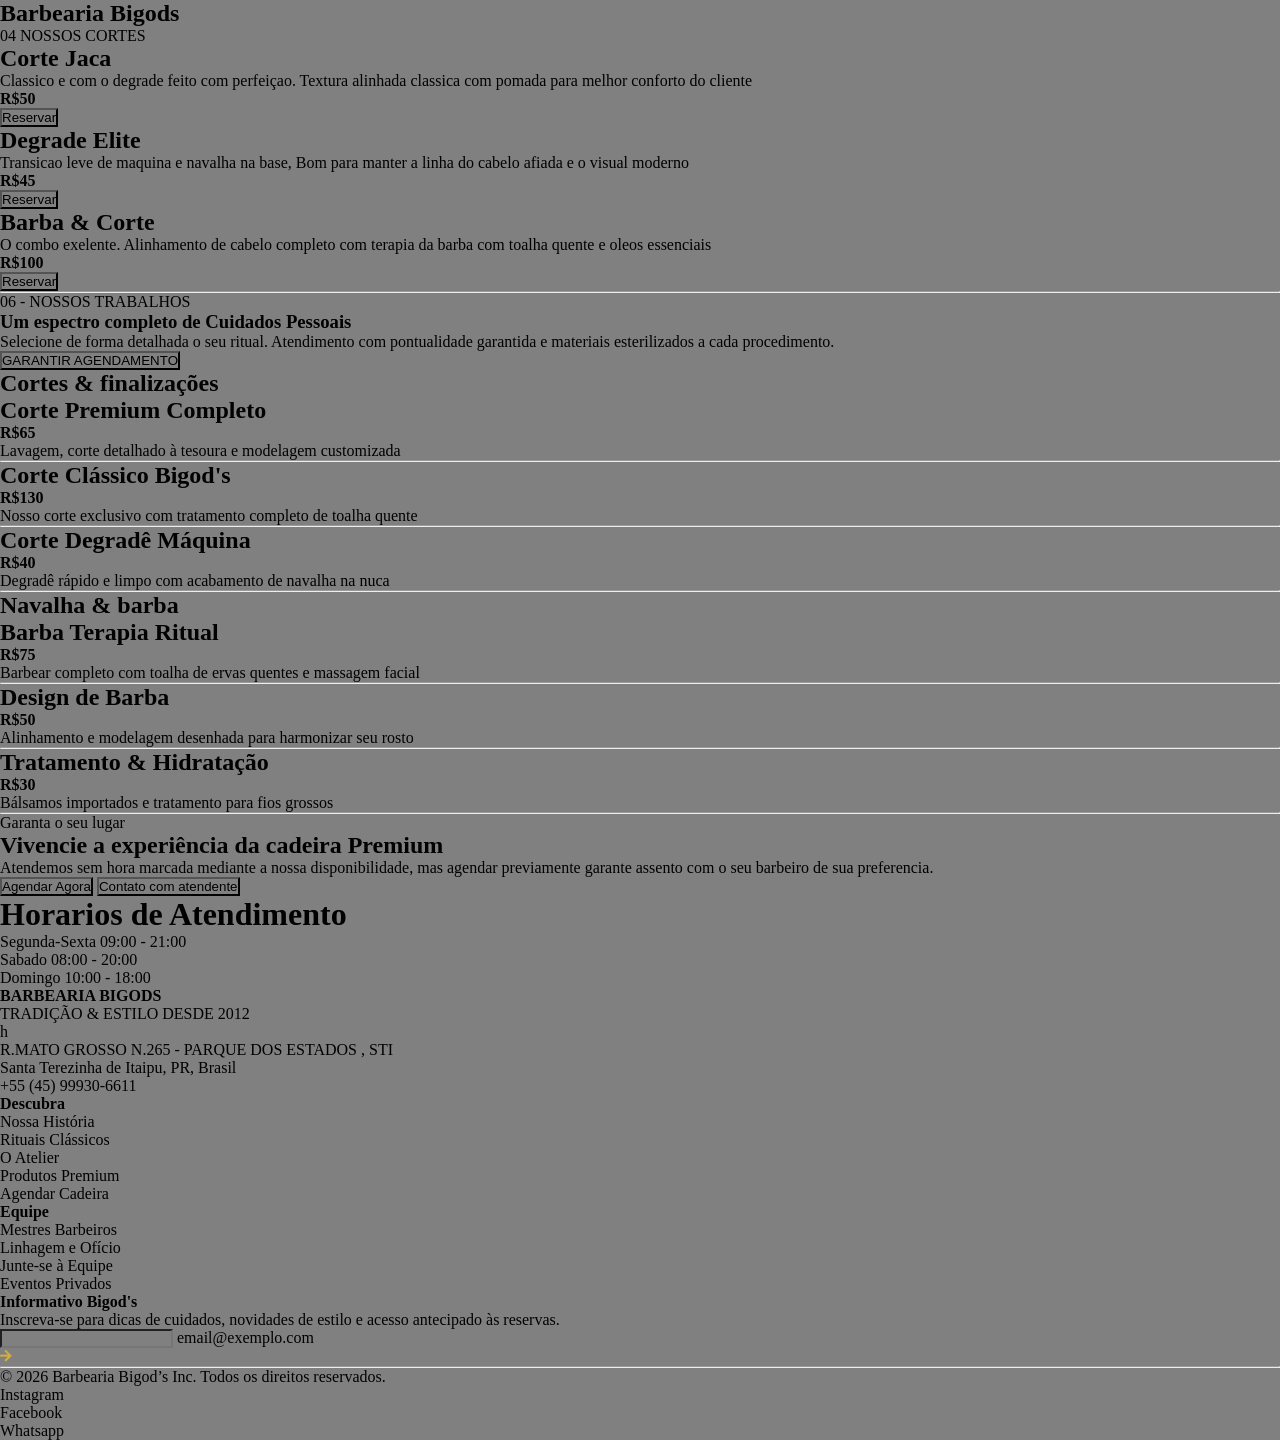
<file: barbershop-mustach-s/index.html>
<!DOCTYPE html>
<html lang="pt-BR">

<head>
    <meta charset="UTF-8">
    <meta name="viewport" content="width=device-width, initial-scale=1.0">
    <title>BARBEARIA BIGODS</title>
    <link rel="stylesheet" href="style.css">
</head>

<body>
    <header>
        <section id="sec1">
            <h1>Barbearia Bigods</h1>
        </section>
    </header>
    <section id="sec2"></section>
    <section id="sec3"></section>
    <section id="sec4"></section>
    <section id="sec5"></section>
    <section id="sec6"></section>
    <section id="sec7"></section>
    <section id="work-section">
          <div class="menu-cortes">
             <p>04 NOSSOS CORTES</p>  
             <div class="corte">
                <h1> Corte Jaca</h1>
                <p> Classico e com o degrade feito com perfeiçao. Textura alinhada classica com pomada para melhor conforto do cliente</p>
                <p> <strong>R$50</strong></p>
                <button class="Menu-Cortes">
                    <p> Reservar</p>
                </button>
             </div>

            </div class="menu-cortes">
            <h1> Degrade Elite</h1>
            <p> Transicao leve de maquina e navalha na base, Bom para manter a linha do cabelo afiada e o visual moderno</p>
            <p> <strong>R$45</strong></p>
             <button class="Menu-Cortes">
                    <p> Reservar</p>
                </button>
            </div>  

            <div class="Menu-cortes">
                <h1> Barba & Corte </h1>
                <p> O combo exelente. Alinhamento de cabelo completo com terapia da barba com toalha quente e oleos essenciais</p>
                <p> <strong>R$100</strong></p>
                <button class="Menu-Cortes">
                    <p> Reservar</p>
                </button>
                <hr class="linha-divider">

            </div>
        <section class="intro-panel">
            <div class="section-label">
                <p>06 - NOSSOS TRABALHOS</p>
            </div>
            <h1>Um espectro completo de Cuidados Pessoais</h1>
            <p>Selecione de forma detalhada o seu ritual. Atendimento com pontualidade garantida e materiais
                esterilizados a cada procedimento.</p>
            <button class="agendamento">
                <p>GARANTIR AGENDAMENTO</p>
            </button>
        </section>
        <section class="price-list">
            <section class="price-col-1">
                <h2>Cortes & finalizações</h2>
                <div class="price-item">
                    <div class="top-line">
                        <h2>Corte Premium Completo</h2>
                        <p><strong>R$65</strong></p>
                    </div>
                    <p>Lavagem, corte detalhado à tesoura e modelagem customizada</p>
                    <hr class="linha-divider">
                </div>
                <div class="price-item">
                    <div class="top-line">
                        <h2>Corte Clássico Bigod's</h2>
                        <p><strong>R$130</strong></p>
                    </div>
                    <p>Nosso corte exclusivo com tratamento completo de toalha quente</p>
                    <hr class="linha-divider">
                </div>
                <div class="price-item">
                    <div class="top-line">
                        <h2>Corte Degradê Máquina</h2>
                        <p><strong>R$40</strong></p>
                    </div>
                    <p>Degradê rápido e limpo com acabamento de navalha na nuca</p>
                    <hr class="linha-divider">
                </div>
            </section>
            <section class="price-col-2">
                <h2>Navalha & barba</h2>
                <div class="price-item">
                    <div class="top-line">
                        <h2>Barba Terapia Ritual</h2>
                        <p><strong>R$75</strong></p>
                    </div>
                    <p>Barbear completo com toalha de ervas quentes e massagem facial</p>
                    <hr class="linha-divider">
                </div>
                <div class="price-item">
                    <div class="top-line">
                        <h2>Design de Barba</h2>
                        <p><strong>R$50</strong></p>
                    </div>
                    Alinhamento e modelagem desenhada para harmonizar seu rosto
                    <hr class="linha-divider">
                </div>
                <div class="price-item">
                    <div class="top-line">
                        <h2>Tratamento & Hidratação</h2>
                        <p><strong>R$30</strong></p>
                    </div>
                    <p>Bálsamos importados e tratamento para fios grossos</p>
                    <hr class="linha-divider">
                </div>
            </section>
        </section>
    </section>
    <section id="sec9"></section>
    <div class="Lugar">
        <p class="Titulo">Garanta o seu lugar</p>
        <h2>Vivencie a experiência  da cadeira Premium</h2>
        <p>Atendemos sem hora marcada mediante a nossa disponibilidade, mas agendar previamente garante assento com o seu barbeiro de sua preferencia.</p>
        <button class="Agendar">
            <p>Agendar Agora</p>
        </button>
        <button class=" contato">
            <p> Contato com atendente</p>
        </button>
    </div class="Horario">
    <h1>Horarios de Atendimento</h1>
    <p>Segunda-Sexta  09:00 - 21:00</p>
    <p>Sabado  08:00 - 20:00</p>
    <p>Domingo  10:00 - 18:00</p>
    </div>
    
    <footer id="footer">
        <section class="footer-section">
            <section class="main-footer">
                <section class="brand-collum">
                    <div class="brand-id">
                        <h1>BARBEARIA BIGODS</h1>
                        <p>TRADIÇÃO & ESTILO DESDE 2012</p>h
                    </div>
                    <div class="location">
                        <p>R.MATO GROSSO N.265 - PARQUE DOS ESTADOS , STI</p>
                        <p>Santa Terezinha de Itaipu, PR, Brasil</p>
                        <p>+55 (45) 99930-6611</p>
                    </div>
                </section>

                <div class="links-col-1">
                    <p><strong>Descubra</strong></p>
                    <p>Nossa História</p>
                    <p>Rituais Clássicos</p>
                    <p>O Atelier</p>
                    <p>Produtos Premium</p>
                    <p>Agendar Cadeira</p>
                </div>
                <div class="links-col-2">
                    <p><strong>Equipe</strong></p>
                    <p>Mestres Barbeiros</p>
                    <p>Linhagem e Ofício</p>
                    <p>Junte-se à Equipe</p>
                    <p>Eventos Privados</p>
                </div>
                <div class="links-col-3">
                    <p><strong>Informativo Bigod's</strong></p>
                    <p>Inscreva-se para dicas de cuidados, novidades de estilo e acesso antecipado às reservas.</p>
                    <div class="input">
                        <input type="text"> email@exemplo.com
                        <div class="seta">
                            <img class="seta" src="assets/Vector.png" alt="Seta">
                        </div>
                    </div>
                </div>
                <hr class="linha-divider">
                <div class="linha-final">
                    <p>© 2026 Barbearia Bigod’s Inc. Todos os direitos reservados.</p>
                    <div class="redes-sociais">
                        <p>Instagram</p>
                        <p>Facebook</p>
                        <p>Whatsapp</p>
                    </div>
                </div>
            </section>
        </section>
    </footer>
</body>

</html>
</file>
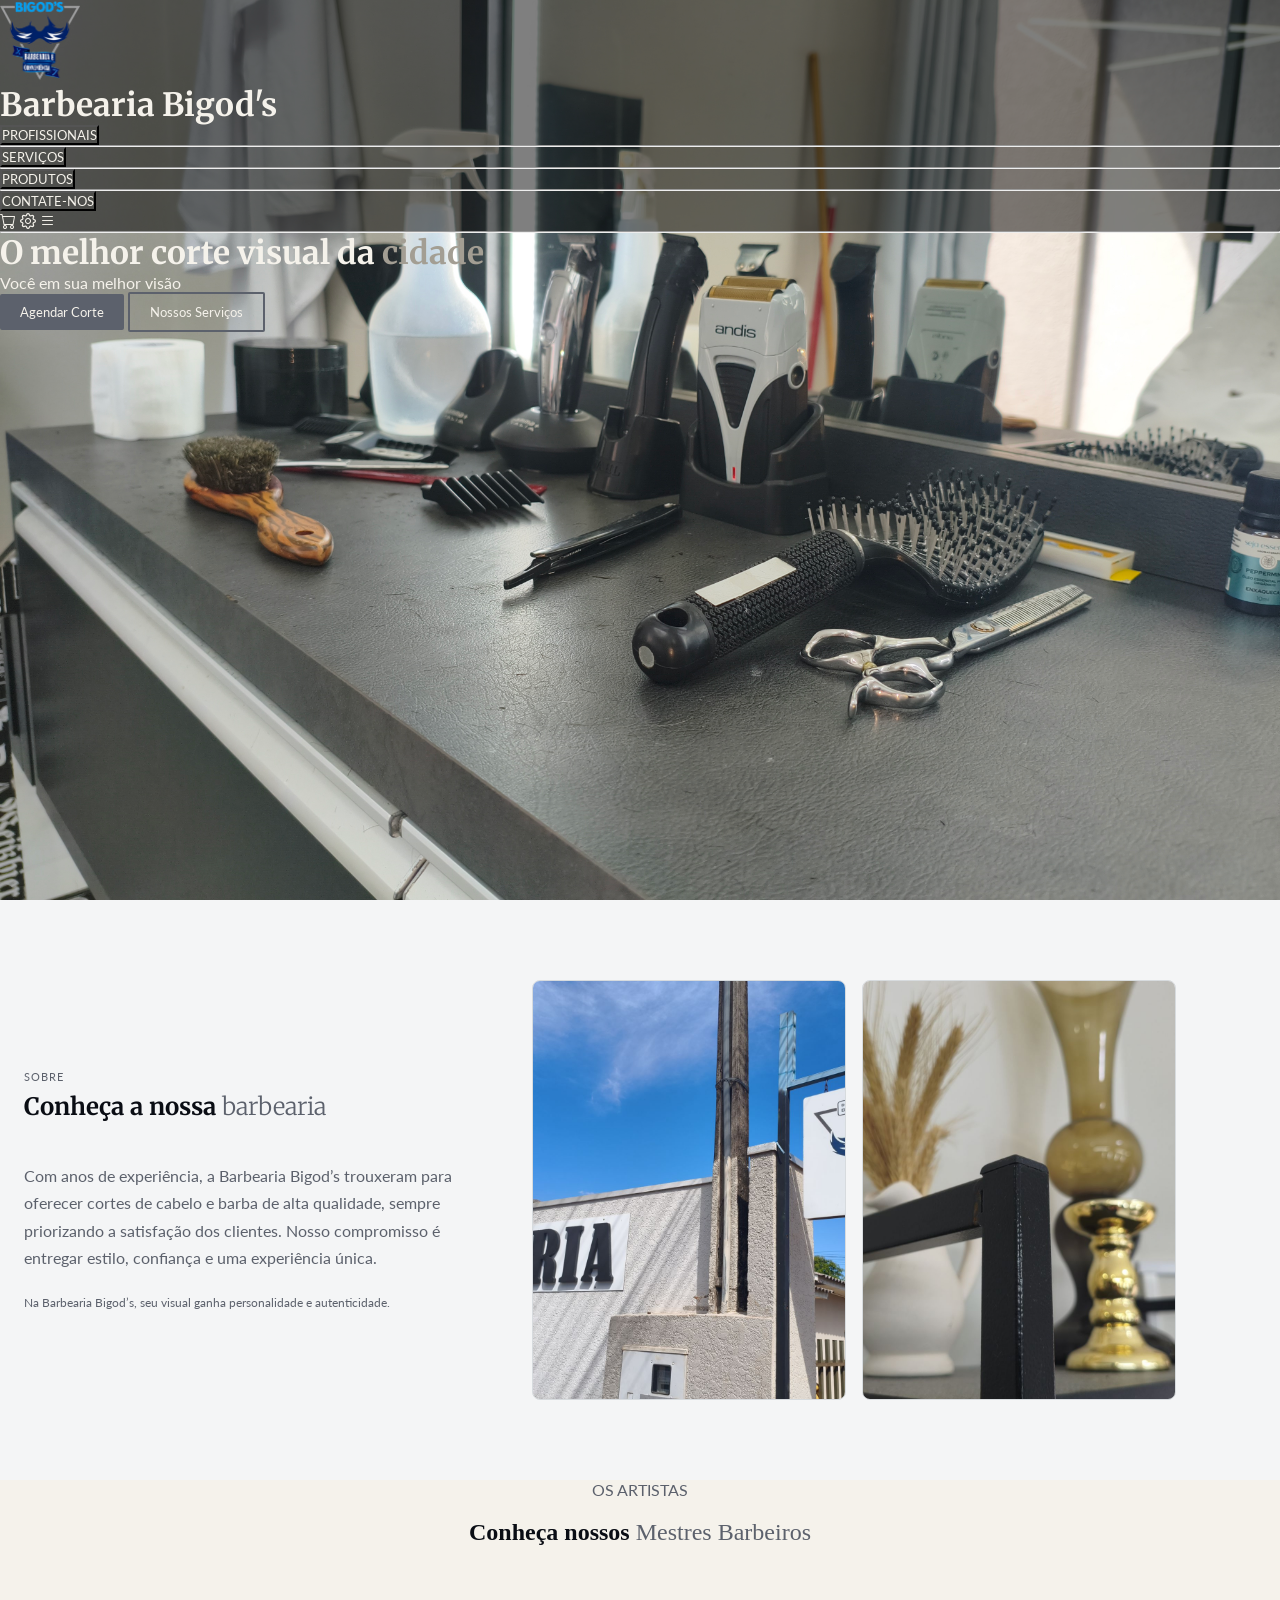
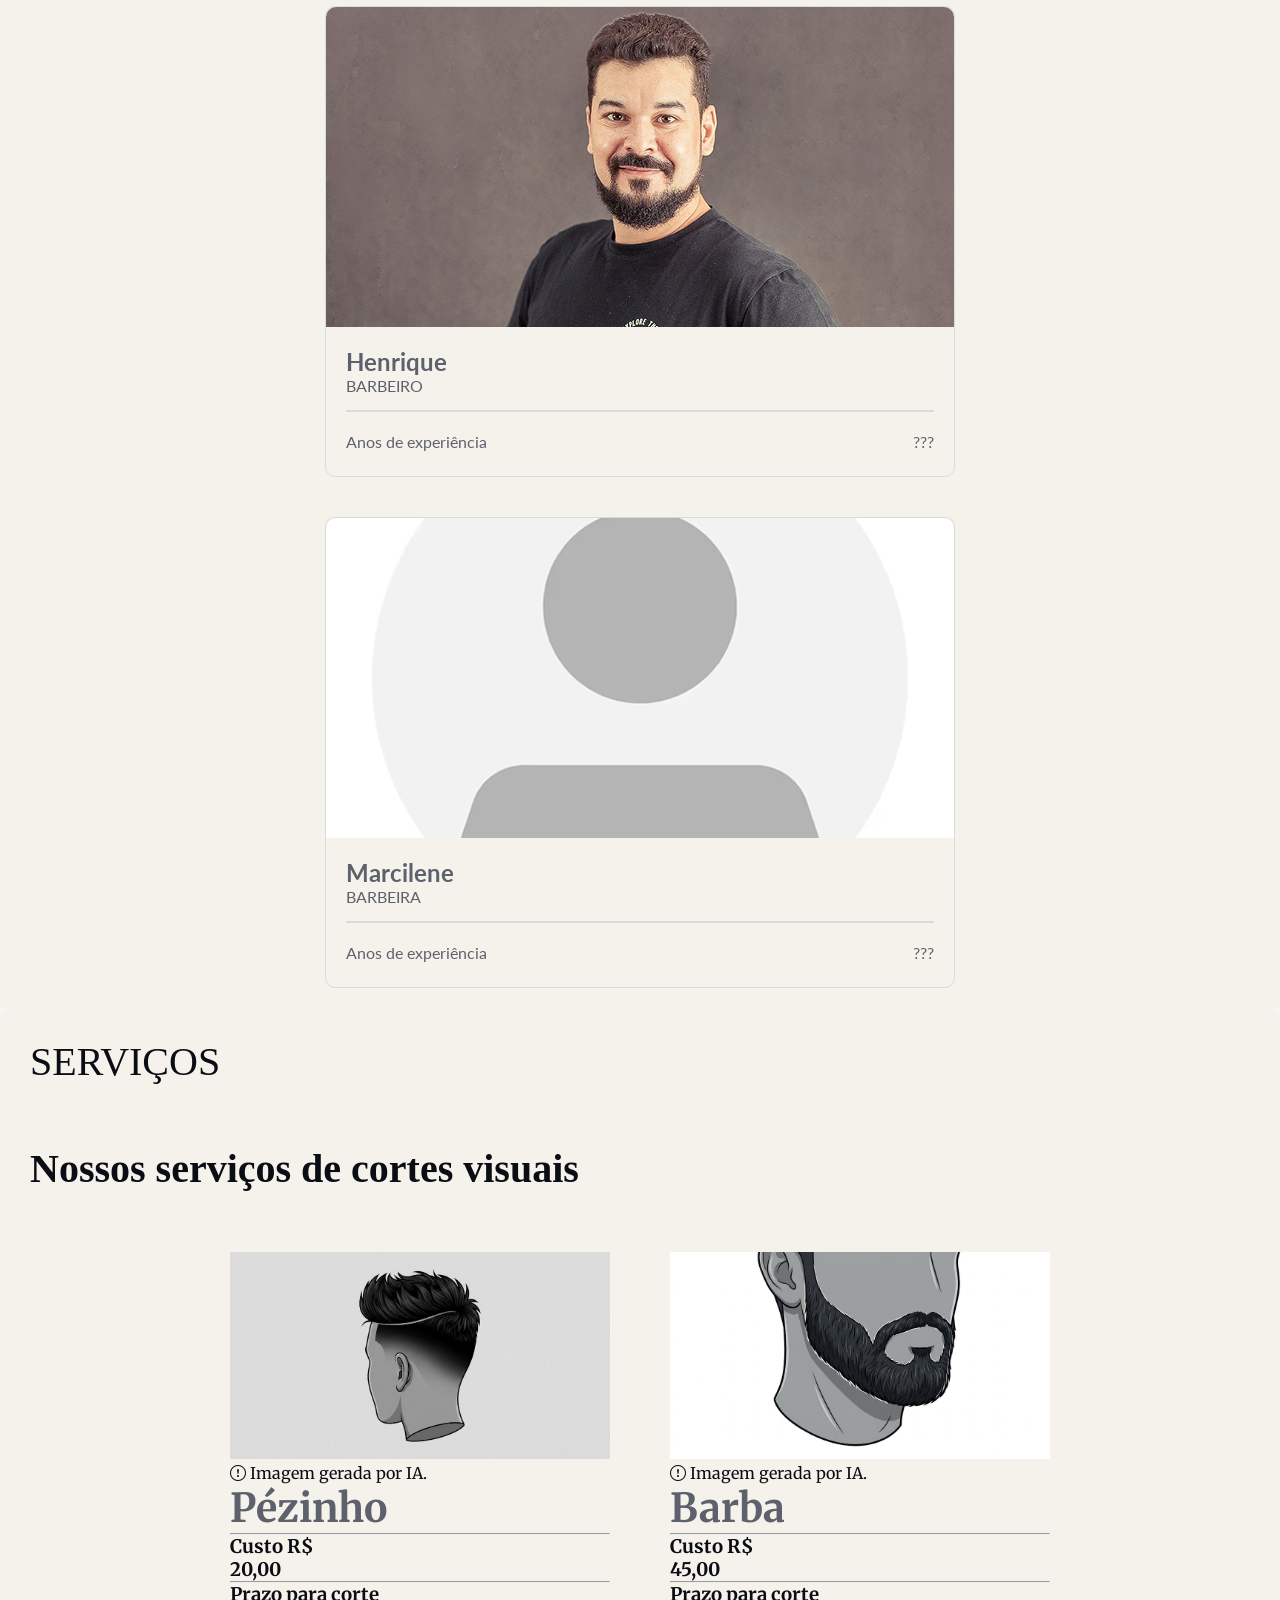
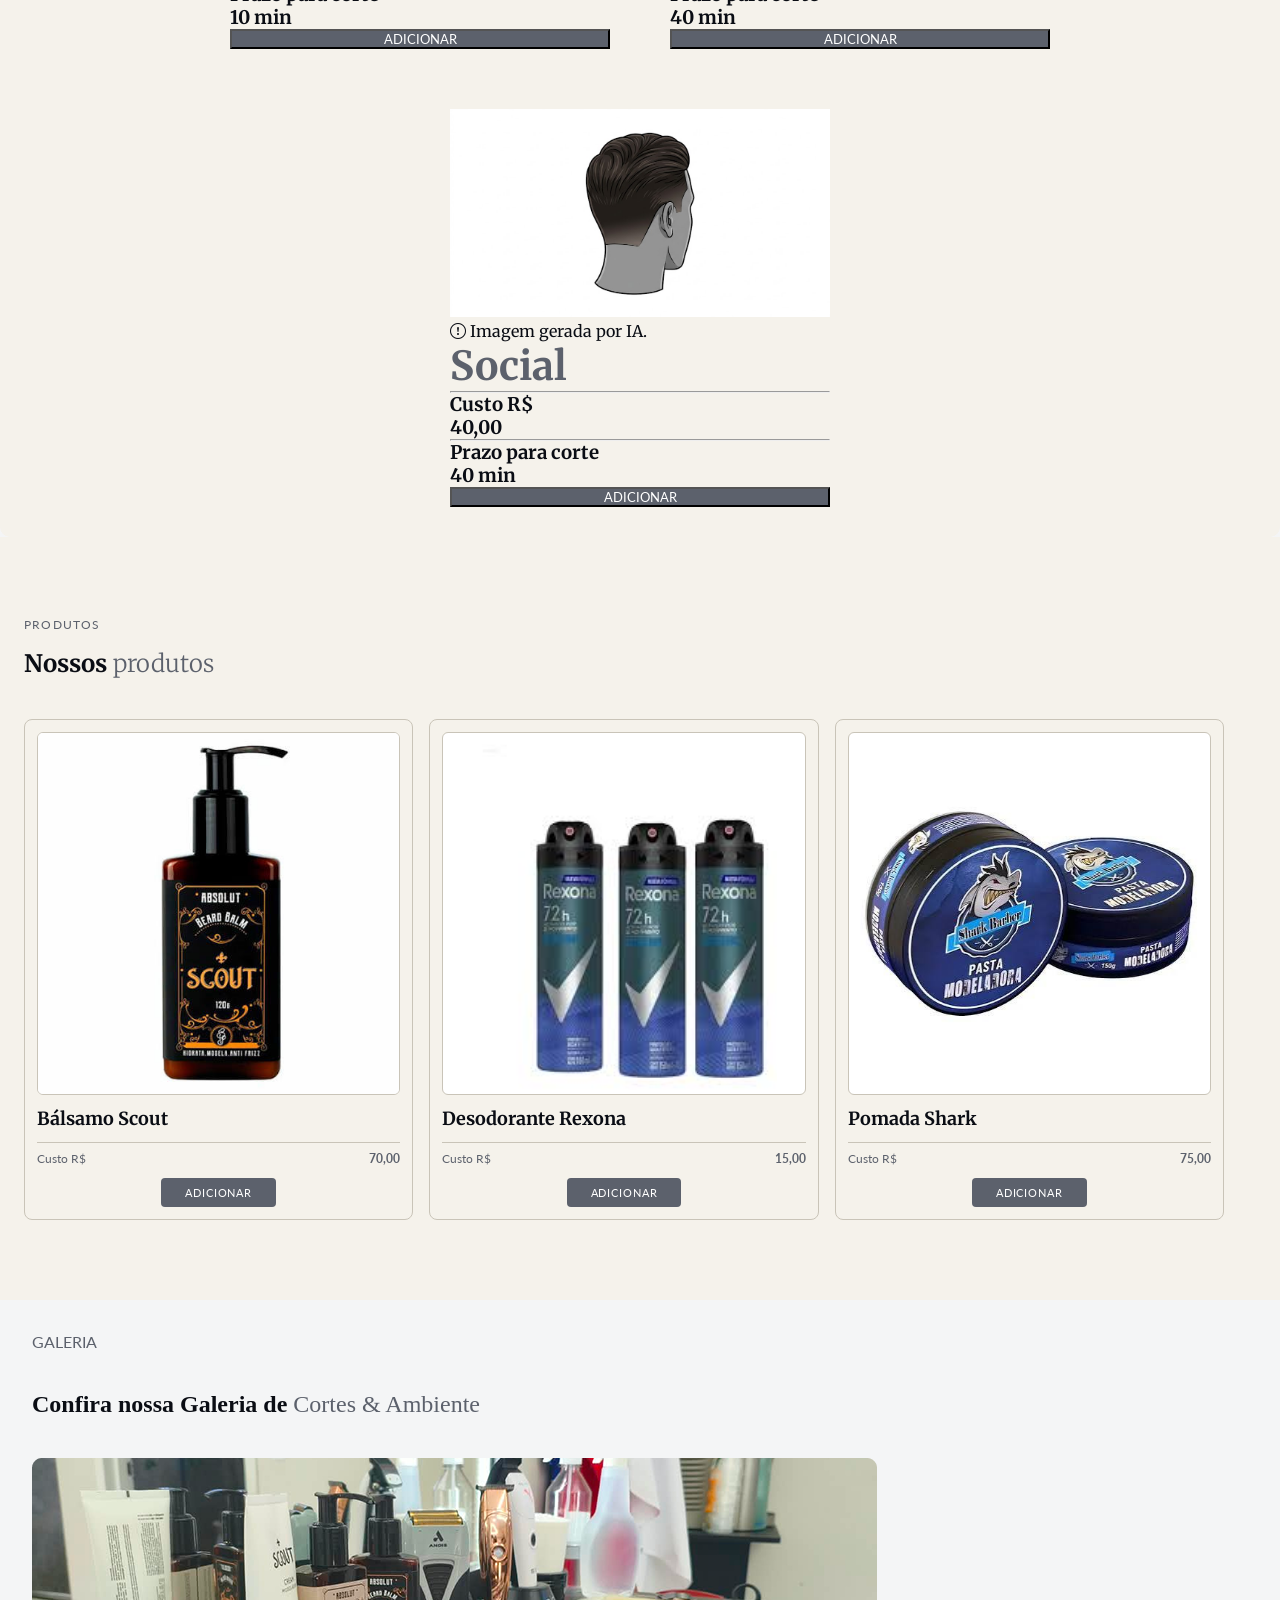
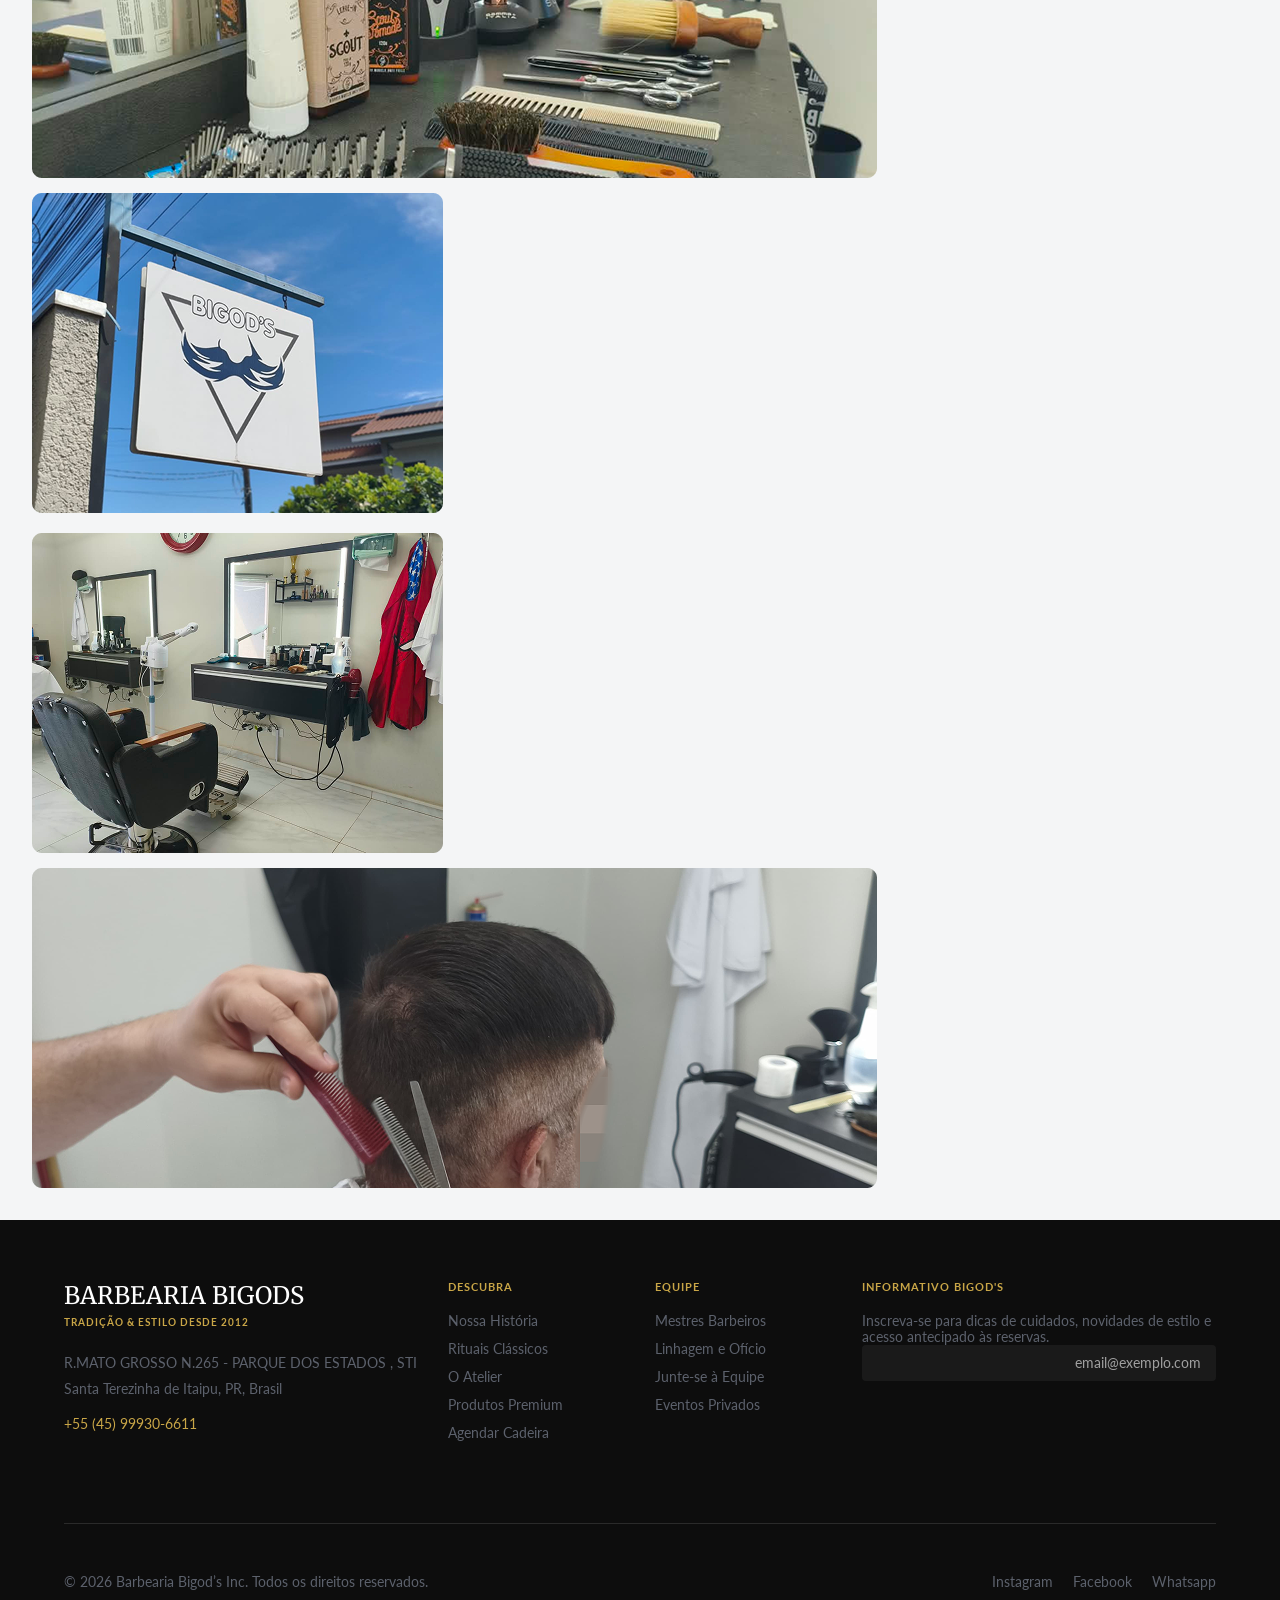
<file: home/index.html>
<!DOCTYPE html>
<html lang="pt-BR">

<head>
    <meta charset="UTF-8">
    <meta name="viewport" content="width=device-width, initial-scale=1.0">
    <title>Barbearia Bigod's</title>
    <link rel="stylesheet" href="style.css">
    <link rel="icon" sizes="16x16" href="../assets/favicon-16x16.png">
    <link rel="icon" sizes="32x32" href="../assets/favicon-32x32.png">
    <link rel="apple-touch-icon" sizes="180x180" href="../assets/apple-touch-icon.png">
    <link rel="icon" sizes="192x192" href="../assets/android-chrome-192x192.png">
    <link rel="icon" sizes="512x512" href="../assets/android-chrome-512x512.png">
    <link rel="preconnect" href="https://fonts.googleapis.com">
    <link rel="preconnect" href="https://fonts.gstatic.com" crossorigin>
    <link
        href="https://fonts.googleapis.com/css2?family=Lato:ital,wght@0,100;0,300;0,400;0,700;0,900;1,100;1,300;1,400;1,700;1,900&family=Merriweather:ital,opsz,wght@0,18..144,300..900;1,18..144,300..900&display=swap"
        rel="stylesheet">
    <link rel="stylesheet" href="https://cdn.jsdelivr.net/npm/bootstrap-icons@1.13.1/font/bootstrap-icons.min.css">
    <link rel="stylesheet" href="./style.css">
</head>

<body>
    <div class="background-parallax">
        <header class="headerzinho">
            <div class="barbearialogo">
                <a href="../home/index.html">
                    <img src="../assets/blogo2.png" alt="Logo da barbearia" width="80">
                </a>
            </div>
            <!-- titulo e subtitulo do header -->
            <div class="titulos-header">
                <h1 class="titulo-header">Barbearia Bigod's</h1>
            </div>
            <!-- section central (seções do menu) -->
            <div class="central-section">
                <button><a href="#">PROFISSIONAIS</a></button>
                <hr class="divisoria-central-section">
                <button><a href="#">SERVIÇOS</a></button>
                <hr class="divisoria-central-section">
                <button><a href="#">PRODUTOS</a></button>
                <hr class="divsoria-central-section">
                <button><a href="#">CONTATE-NOS</a></button>
            </div>
            <!-- menu superior direito -->
            <nav class="menu">
                <a href="#" aria-label="Carrinho" class="bi bi-cart" alt="Carrinho"></a>
                <a href="#" aria-label="Configurações" class="bi bi-gear" alt="Configurações"></a>
                <a href="#" aria-label="Menu" class="bi bi-list" alt="Menu"></a> <!-- menu dropdown (coluna)-->
            </nav>
            <hr class="divsoria-header">
        </header>
        <!-- conteúdo principal -->
        <main>
            <!-- section 2 (menu principal|home) -->
            <h1 class="h1-omelhor">O melhor corte visual da <span class="h1-cidade">cidade</class>
            </h1>
            <p class="paragrafo1">Você em sua melhor visão</p>
            <button class="botao-agendar">Agendar Corte</button>
            <button class="botao-servicos">Nossos Serviços</button>
    </div>
    <section id="sec3">
        <div class="sec3-texto">
            <p class="sec3-label">SOBRE</p>
            <h1 class="sec3-titulo">Conheça a nossa <span>barbearia</span></h1>
            <p class="sec3-descricao">Com anos de experiência, a Barbearia Bigod’s trouxeram para oferecer cortes de
                cabelo
                e barba de alta qualidade, sempre priorizando a satisfação dos clientes.
                Nosso compromisso é entregar estilo, confiança e uma experiência única.</p>
            <p class="sec3-destaque">Na Barbearia Bigod’s, seu visual ganha personalidade e autenticidade.</p>
        </div>
        <div class="sec3-imagens">
            <img src="../assets/sobre-fachada.jpg" alt="Fachada da Barbearia Bigod’s" loading="lazy">
            <img src="../assets/sobre-decoracao.jpg" alt="Detalhes da decoração da barbearia" loading="lazy">
        </div>
    </section>
    <section id="sec6">
        <div class="headerSec6">
            <p>OS ARTISTAS</p>

            <h1 class="titulo-galeria">Conheça nossos <span>Mestres Barbeiros</span></h1>
        </div>

        <div class="barbeiros">


            <div class="cardBarbeiro">
                <img src="../assets/image 23.png" alt="Barbeiro 1">

                <div class="info">
                    <h2>Henrique</h2>
                    <p class="cargo">BARBEIRO</p>
                </div>

                <div class="infoLinha">
                    <p class="detalhe">Anos de experiência</p>
                    <p>???</p>
                </div>

            </div>

            <div class="cardBarbeiro">
                <img src="../assets/image 24.png" alt="Barbeiro 2">

                <div class="info">
                    <h2>Marcilene</h2>
                    <p class="cargo">BARBEIRA</p>
                </div>

                <div class="infoLinha">
                    <p class="detalhe">Anos de experiência</p>
                    <p>???</p>
                </div>

            </div>

        </div>

    </section>
    <section id="sec2">

        <div class="main-servicos">
            <p>SERVIÇOS</p>
            <h1>Nossos serviços de cortes visuais</h1>

            <div class="corte-pezinho">
                <div class="corte-imagem">
                    <img src="../assets/corte1.jpeg" alt="Corte Pézinho" width="380">
                </div>
                <p class="corte-ia bi bi-exclamation-circle"> Imagem gerada por IA.</p>
                <h1 class="corte-nome">Pézinho</h1>
                <hr class="divsoria-corte">
                <h3 class="corte-custo">Custo R$</h3>
                <h3 class="corte-preco">20,00</h3>
                <hr class="divsoria-corte">
                <h3 class="corte-prazo">Prazo para corte</h3>
                <h3 class="corte-tempo">10 min</h3>
                <button class="adicionar-carrinho">ADICIONAR</button>
            </div>

            <div class="corte-barba">
                <div class="corte-imagem">
                    <img src="../assets/corte2.jpeg" alt="Corte Pézinho" width="380">
                </div>
                <p class="corte-ia bi bi-exclamation-circle"> Imagem gerada por IA.</p>
                <h1 class="corte-nome">Barba</h1>
                <hr class="divsoria-corte">
                <h3 class="corte-custo">Custo R$</h3>
                <h3 class="corte-preco">45,00</h3>
                <hr class="divsoria-corte">
                <h3 class="corte-prazo">Prazo para corte</h3>
                <h3 class="corte-tempo">40 min</h3>
                <button class="adicionar-carrinho">ADICIONAR</button>
            </div>

            <div class="corte-pezinho">
                <div class="corte-imagem">
                    <img src="../assets/corte3.jpeg" alt="Corte Pézinho" width="380">
                </div>
                <p class="corte-ia bi bi-exclamation-circle"> Imagem gerada por IA.</p>
                <h1 class="corte-nome">Social</h1>
                <hr class="divsoria-corte">
                <h3 class="corte-custo">Custo R$</h3>
                <h3 class="corte-preco">40,00</h3>
                <hr class="divsoria-corte">
                <h3 class="corte-prazo">Prazo para corte</h3>
                <h3 class="corte-tempo">40 min</h3>
                <button class="adicionar-carrinho">ADICIONAR</button>
            </div>
        </div>
    </section>


    <section id="sec7">
        <p class="sec7-label">PRODUTOS</p>
        <h1 class="sec7-titulo">Nossos <span>produtos</span></h1>
        <div class="sec7-lista">
            <div class="sec7-cards">
                <article class="sec7-card">
                    <div class="sec7-foto"><img src="../assets/balsamo.jpg" alt="Bálsamo Scout"></div>
                    <h2>Bálsamo Scout</h2>
                    <div class="sec7-preco"><span>Custo R$</span><strong>70,00</strong></div>
                    <button class="adicionar-carrinho" type="button">ADICIONAR</button>
                </article>
                <article class="sec7-card">
                    <div class="sec7-foto"><img src="../assets/desodorantes.jpg" alt="Desodorante Rexona"></div>
                    <h2>Desodorante Rexona</h2>
                    <div class="sec7-preco"><span>Custo R$</span><strong>15,00</strong></div>
                    <button class="adicionar-carrinho" type="button">ADICIONAR</button>
                </article>
                <article class="sec7-card">
                    <div class="sec7-foto"><img src="../assets/shark.jpg" alt="Pomada Shark"></div>
                    <h2>Pomada Shark</h2>
                    <div class="sec7-preco"><span>Custo R$</span><strong>75,00</strong></div>
                    <button class="adicionar-carrinho" type="button">ADICIONAR</button>
                </article>
            </div>
        </div>
    </section>
    <section id="sec5">

        <p>GALERIA</p>

        <div class="textAlinhado">
            <h1 class="titulo-galeria">Confira nossa Galeria de <span>Cortes & Ambiente</span></h1>

        </div>

        <div class="galeriaFoto">

            <div class="linha">
                <img src="../assets/assets19 1.png" alt="Corte" class="grande">
                <img src="../assets/assets14 1.png" alt="Produtos" class="pequeno">
            </div>

            <div class="linha">
                <img src="../assets/assets10 1.png" alt="Equipamento" class="pequeno">
                <img src="../assets/image 15.png" alt="Cliente" class="grande">
            </div>

        </div>
    </section>
    </main>
    <footer id="footer">
        <section class="jailson9"></section>
        <section class="footer-section">
            <section class="main-footer">
                <section class="brand-collum">
                    <div class="brand-id">
                        <h1>BARBEARIA BIGODS</h1>
                        <p>TRADIÇÃO & ESTILO DESDE 2012</p>
                    </div>
                    <div class="location">
                        <p>R.MATO GROSSO N.265 - PARQUE DOS ESTADOS , STI</p>
                        <p>Santa Terezinha de Itaipu, PR, Brasil</p>
                        <p>+55 (45) 99930-6611</p>
                    </div>
                </section>

                <div class="links-col-1">
                    <p><strong>Descubra</strong></p>
                    <p>Nossa História</p>
                    <p>Rituais Clássicos</p>
                    <p>O Atelier</p>
                    <p>Produtos Premium</p>
                    <p>Agendar Cadeira</p>
                </div>
                <div class="links-col-2">
                    <p><strong>Equipe</strong></p>
                    <p>Mestres Barbeiros</p>
                    <p>Linhagem e Ofício</p>
                    <p>Junte-se à Equipe</p>
                    <p>Eventos Privados</p>
                </div>
                <div class="links-col-3">
                    <p><strong>Informativo Bigod's</strong></p>
                    <p>Inscreva-se para dicas de cuidados, novidades de estilo e acesso antecipado às reservas.</p>
                    <div class="input">
                        <input type="text"> email@exemplo.com
                    </div>
                </div>
                <hr class="linha-divider">
                <div class="linha-final">
                    <p>© 2026 Barbearia Bigod’s Inc. Todos os direitos reservados.</p>
                    <div class="redes-sociais">
                        <p>Instagram</p>
                        <p>Facebook</p>
                        <p>Whatsapp</p>
                    </div>
                </div>
            </section>
        </section>
    </footer>
</body>

</html>
</file>
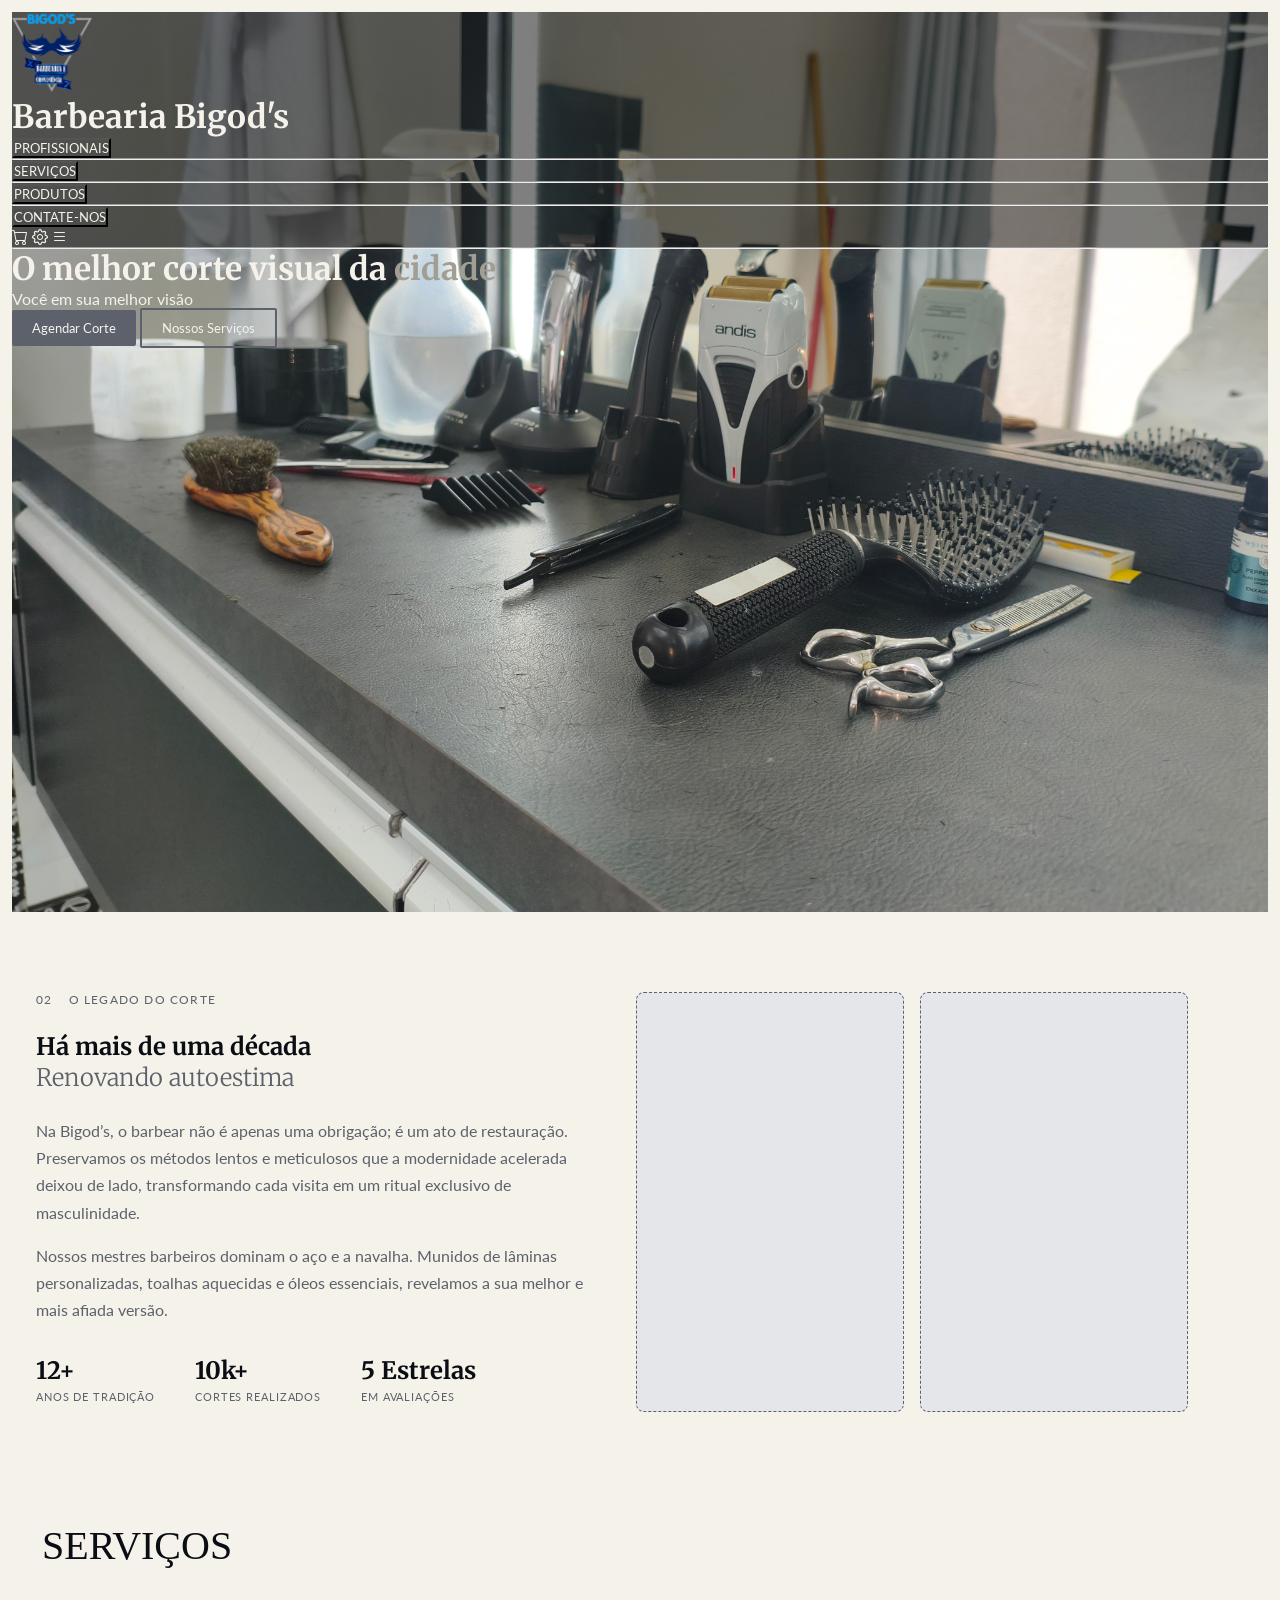
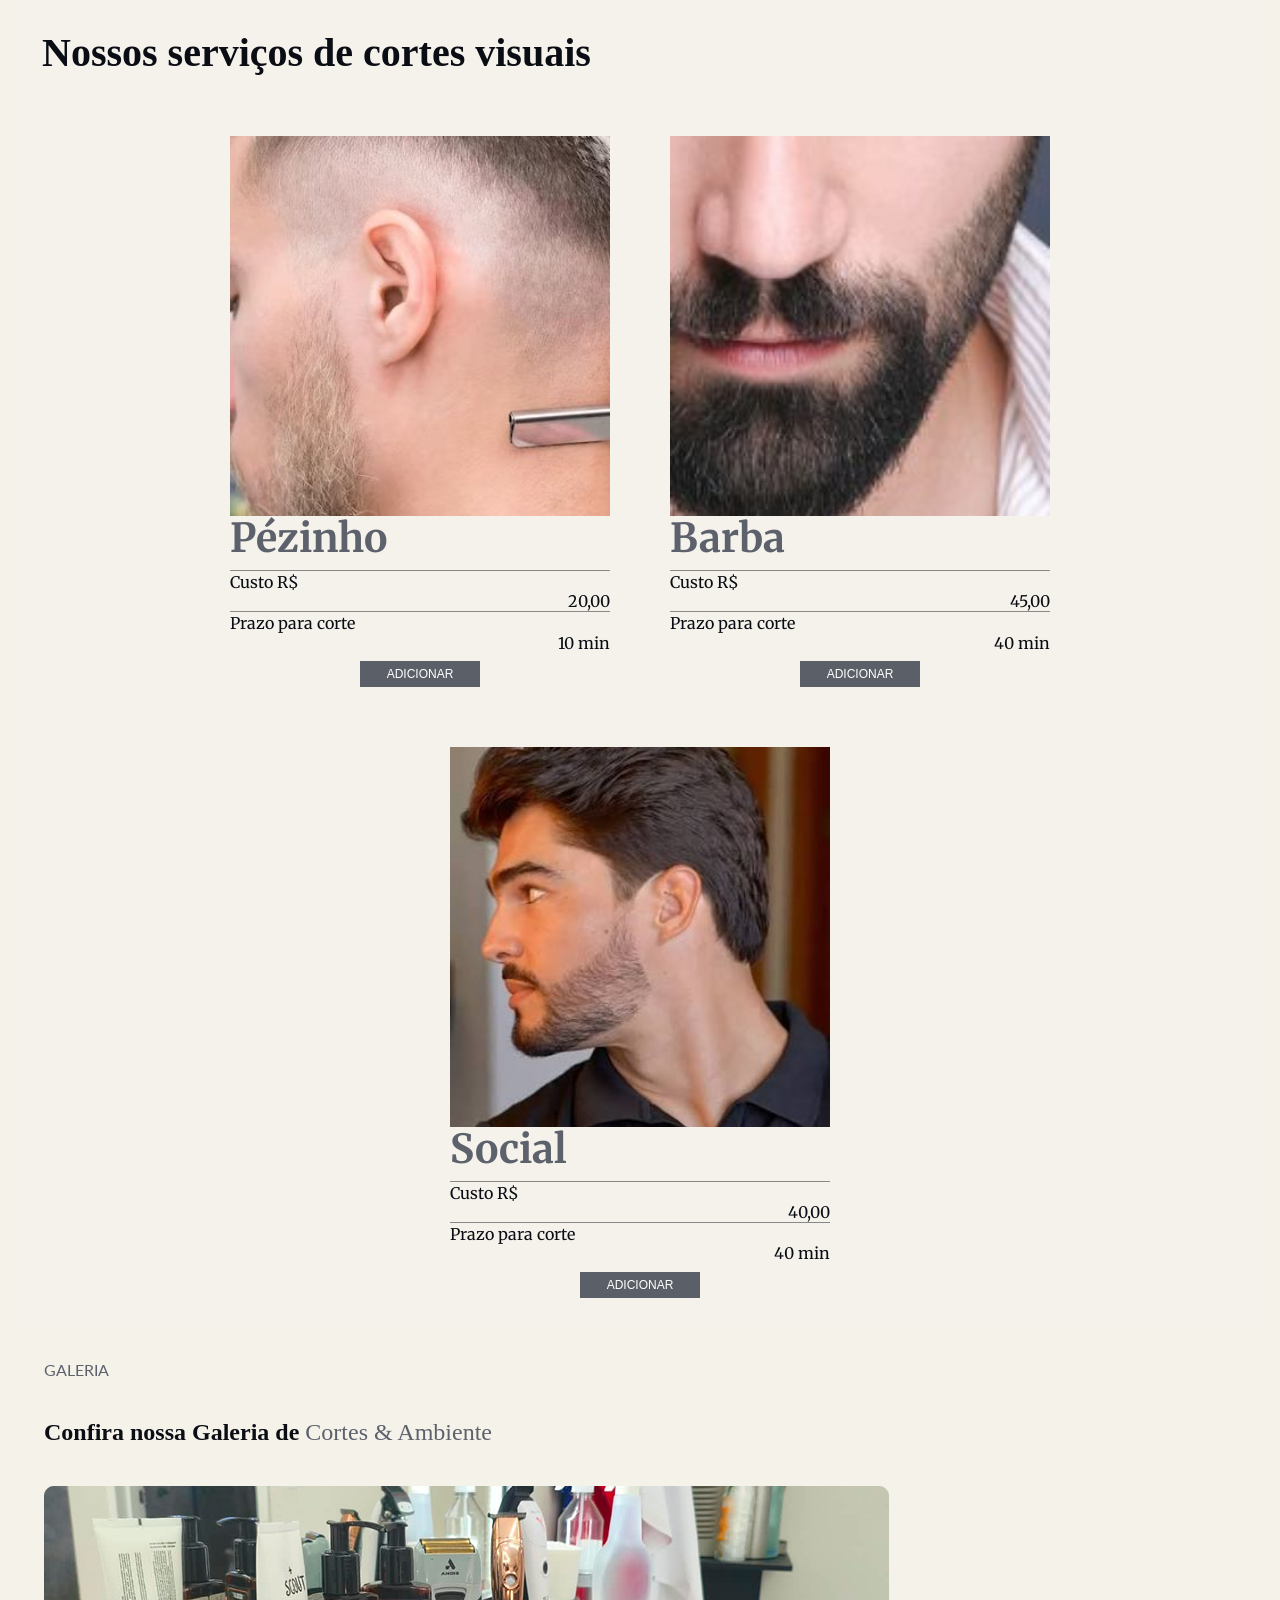
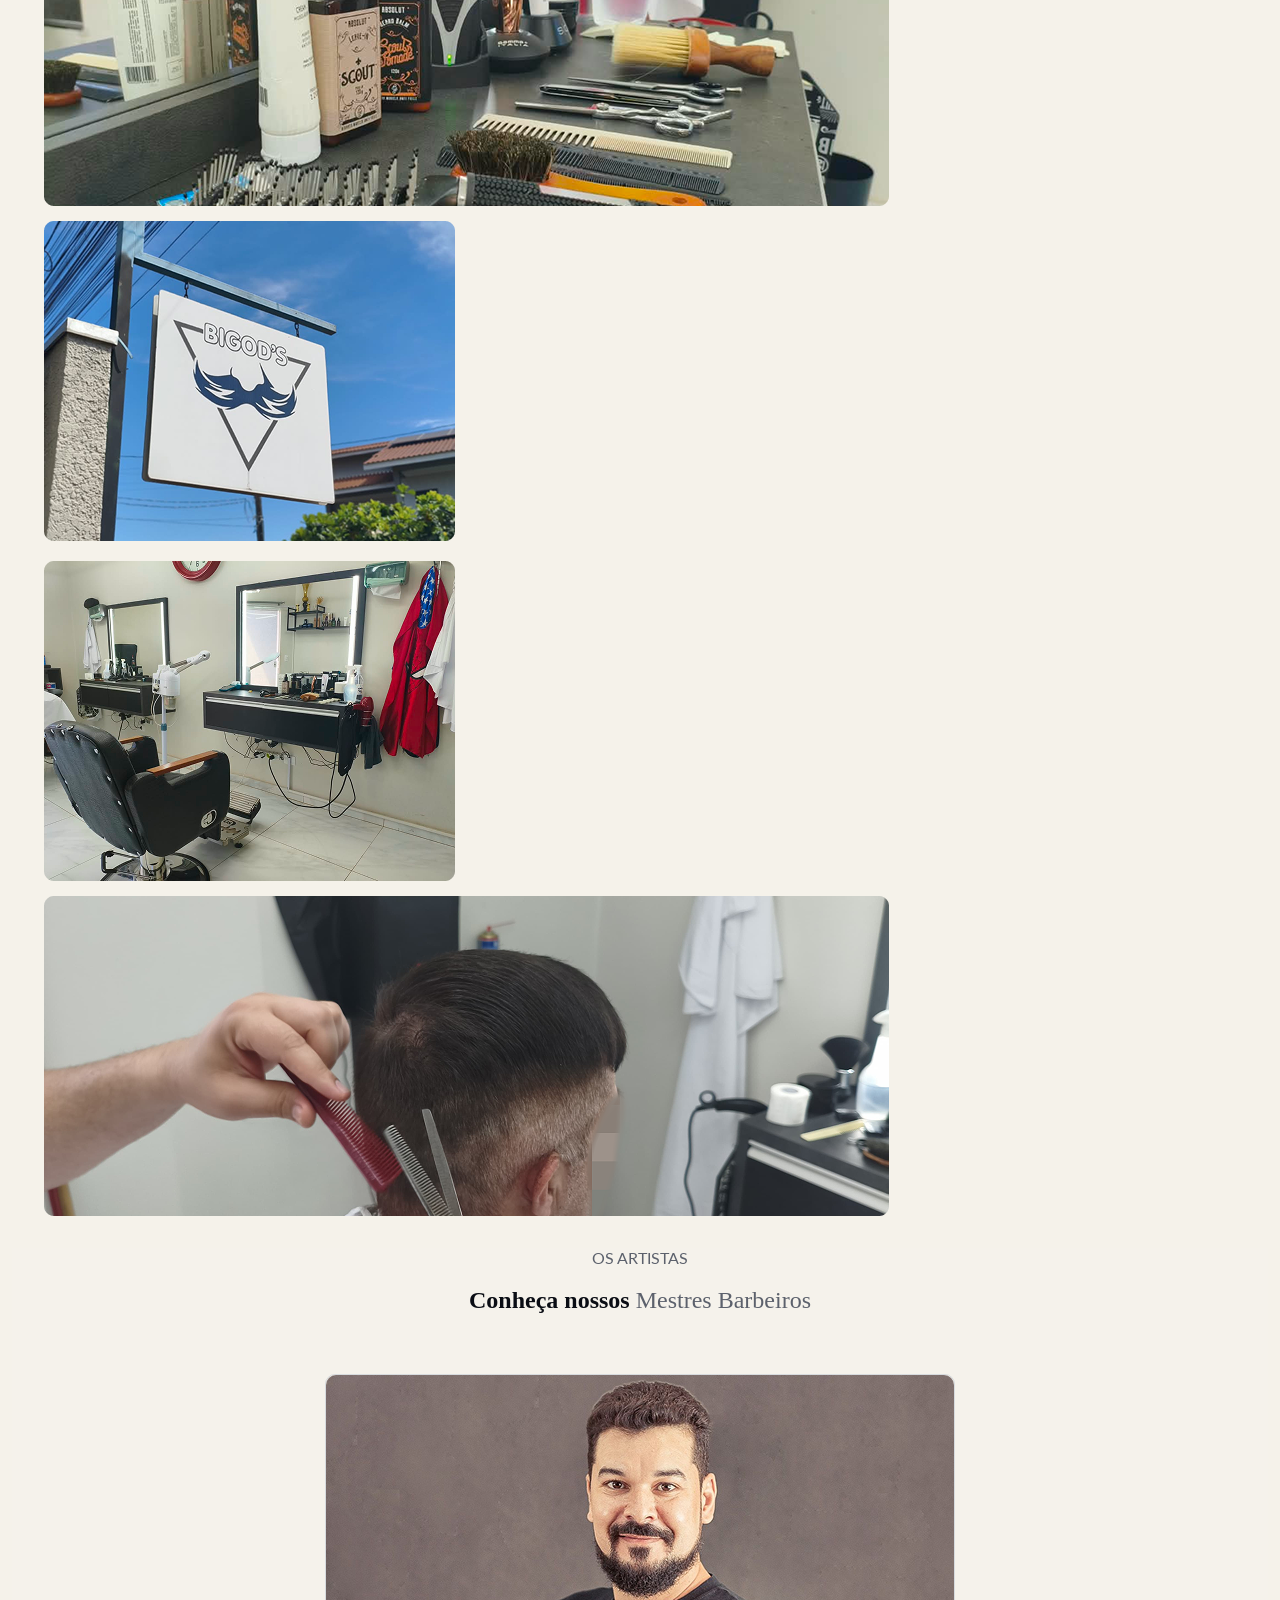
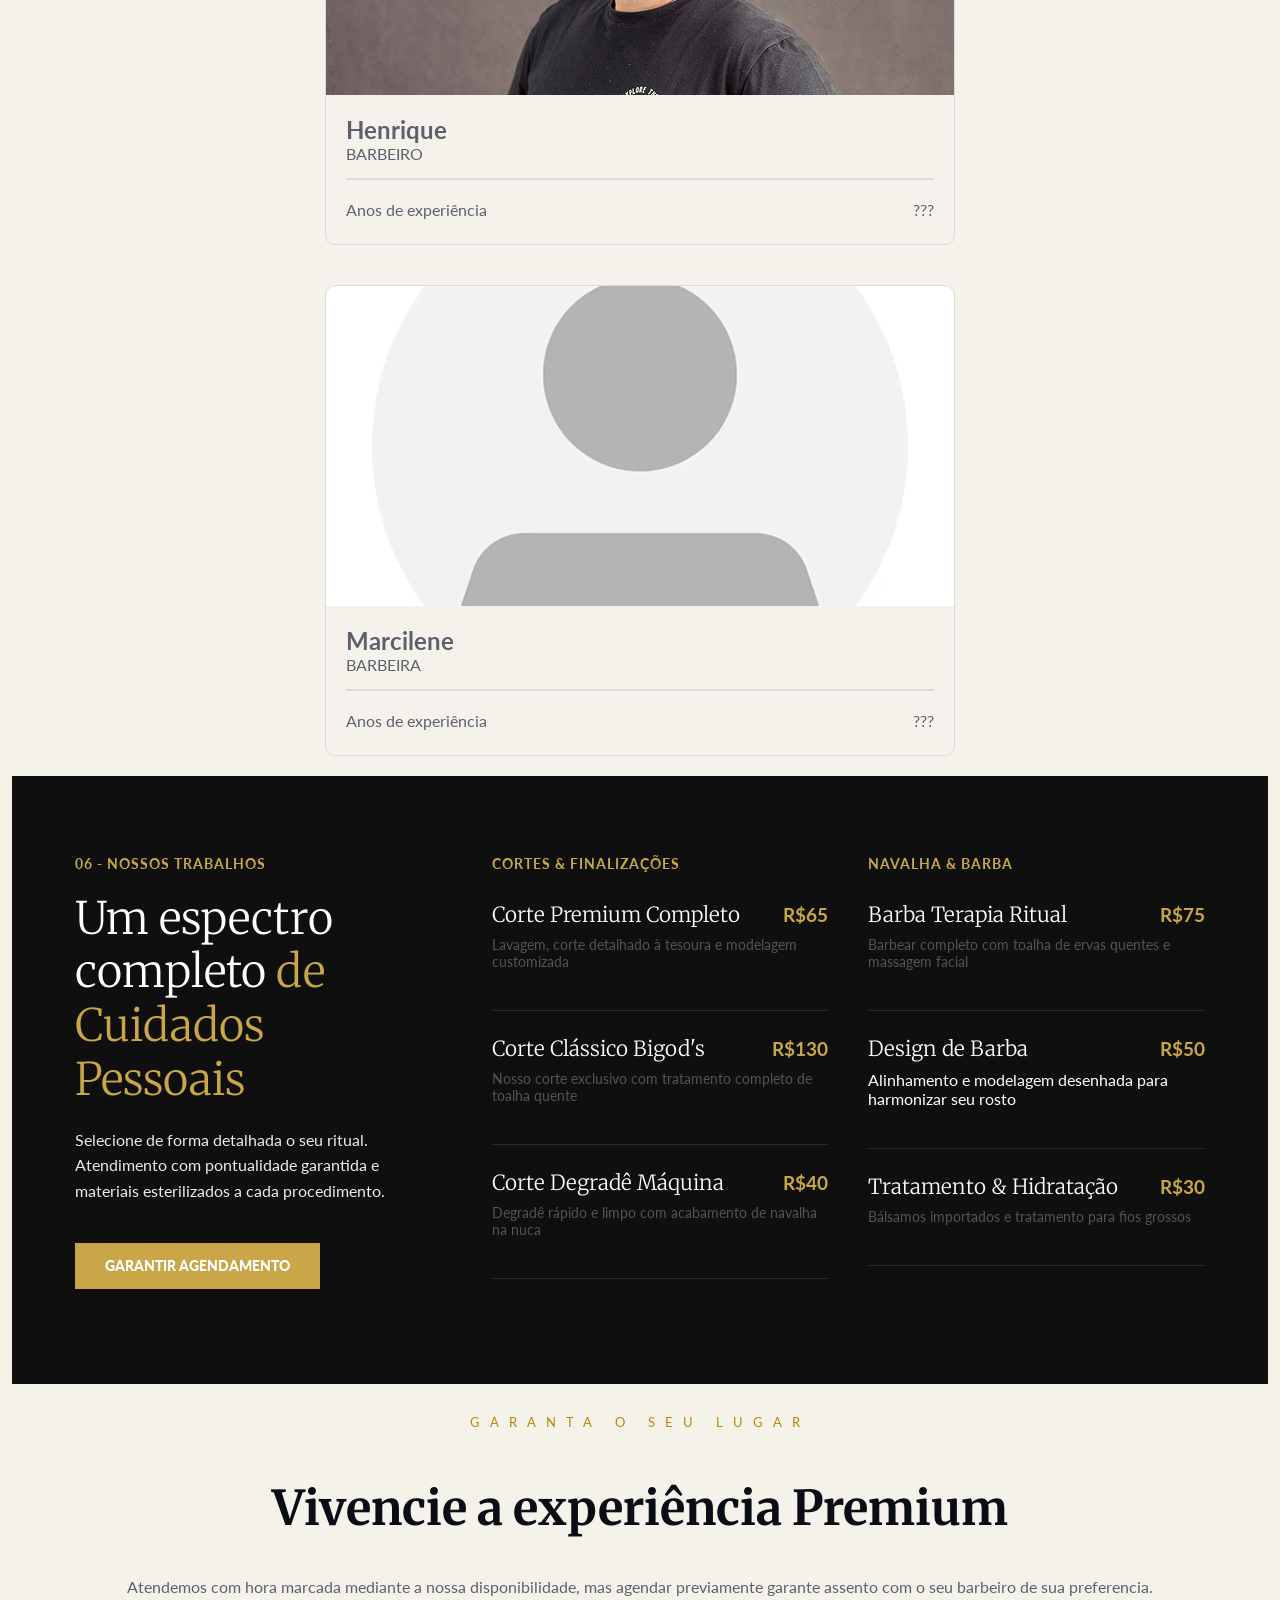
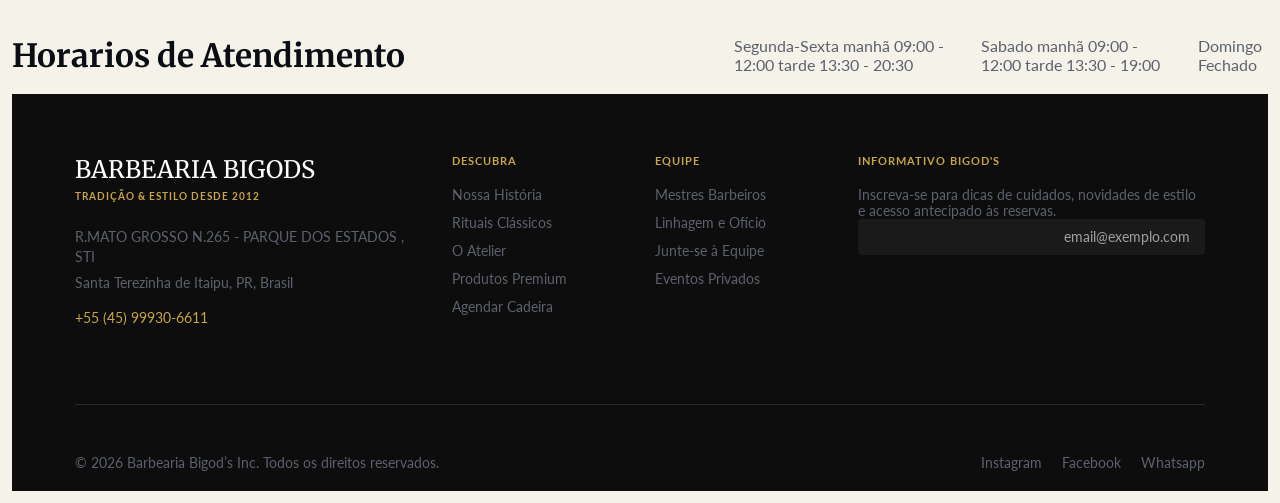
<file: barbershop-Lucas-servicos/home/index.html>
<!DOCTYPE html>
<html lang="pt-BR">

<head>
    <meta charset="UTF-8">
    <meta name="viewport" content="width=device-width, initial-scale=1.0">
    <title>Barbearia Bigod's</title>
    <link rel="stylesheet" href="style.css">
    <link rel="icon" sizes="16x16" href="../assets/favicon-16x16.png">
    <link rel="icon" sizes="32x32" href="../assets/favicon-32x32.png">
    <link rel="apple-touch-icon" sizes="180x180" href="../assets/apple-touch-icon.png">
    <link rel="icon" sizes="192x192" href="../assets/android-chrome-192x192.png">
    <link rel="icon" sizes="512x512" href="../assets/android-chrome-512x512.png">
    <link rel="preconnect" href="https://fonts.googleapis.com">
    <link rel="preconnect" href="https://fonts.gstatic.com" crossorigin>
    <link
        href="https://fonts.googleapis.com/css2?family=Lato:ital,wght@0,100;0,300;0,400;0,700;0,900;1,100;1,300;1,400;1,700;1,900&family=Merriweather:ital,opsz,wght@0,18..144,300..900;1,18..144,300..900&display=swap"
        rel="stylesheet">
    <link rel="stylesheet" href="https://cdn.jsdelivr.net/npm/bootstrap-icons@1.13.1/font/bootstrap-icons.min.css">
    <link rel="stylesheet" href="./style.css">
</head>

<body>
    <div class="background-parallax">
        <header class="headerzinho">
            <div class="barbearialogo">
                <a href="../home/index.html">
                    <img src="../assets/blogo2.png" alt="Logo da barbearia" width="80">
                </a>
            </div>
            <!-- titulo e subtitulo do header -->
            <div class="titulos-header">
                <h1 class="titulo-header">Barbearia Bigod's</h1>
            </div>
            <!-- section central (seções do menu) -->
            <div class="central-section">
                <button><a href="#">PROFISSIONAIS</a></button>
                <hr class="divisoria-central-section">
                <button><a href="#">SERVIÇOS</a></button>
                <hr class="divisoria-central-section">
                <button><a href="#">PRODUTOS</a></button>
                <hr class="divsoria-central-section">
                <button><a href="#">CONTATE-NOS</a></button>
            </div>
            <!-- menu superior direito -->
            <nav class="menu">
                <a href="#" aria-label="Carrinho" class="bi bi-cart" alt="Carrinho"></a>
                <a href="#" aria-label="Configurações" class="bi bi-gear" alt="Configurações"></a>
                <a href="#" aria-label="Menu" class="bi bi-list" alt="Menu"></a> <!-- menu dropdown (coluna)-->
            </nav>
            <hr class="divsoria-header">
        </header>
        <!-- conteúdo principal -->
        <main>
            <!-- section 2 (menu principal|home) -->
                <h1 class="h1-omelhor">O melhor corte visual da <span class="h1-cidade">cidade</class></h1>
                <p class="paragrafo1">Você em sua melhor visão</p>
                <button class="botao-agendar">Agendar Corte</button>
                <button class="botao-servicos">Nossos Serviços</button>
        </main>
    </div>
    <section id="sec2">

    </section>
    <section id="sec3">
        <div class="sec3-texto">
            <p class="sec3-label"><span>02</span> O LEGADO DO CORTE</p>
            <h1 class="sec3-titulo">Há mais de uma década <span>Renovando autoestima</span></h1>
            <p>Na Bigod’s, o barbear não é apenas uma obrigação; é um ato de restauração.
                Preservamos os métodos lentos e meticulosos que a modernidade acelerada deixou de lado,
                transformando cada visita em um ritual exclusivo de masculinidade.</p>
            <p>Nossos mestres barbeiros dominam o aço e a navalha.
                Munidos de lâminas personalizadas, toalhas aquecidas e óleos essenciais,
                revelamos a sua melhor e mais afiada versão.</p>
            <div class="sec3-numeros">
                <div class="sec3-numero">
                    <strong>12+</strong>
                    <span>ANOS DE TRADIÇÃO</span>
                </div>
                <div class="sec3-numero">
                    <strong>10k+</strong>
                    <span>CORTES REALIZADOS</span>
                </div>
                <div class="sec3-numero">
                    <strong>5 Estrelas</strong>
                    <span>EM AVALIAÇÕES</span>
                </div>
            </div>
        </div>
        <div class="sec3-imagens">
            <div class="sec3-foto"></div>
            <div class="sec3-foto"></div>
        </div>
    </section>
    <section id="sec4"></section>
    
        <div class="main-servicos">
            <p>SERVIÇOS</p>
            <h1>Nossos serviços de cortes visuais</h1>

            <div class="corte-pezinho">
                <div class="corte-imagem">
                    <img src="../assets/36369e2d8d5d99a790cb3e23432a260ac8c7d2ea.png" width="380">
                </div>

                <h1 class="corte-nome">Pézinho</h1>
                <hr class="divsoria-corte">
                <h3 class="corte-custo">Custo R$</h3>
                <h3 class="corte-preco">20,00</h3>
                <hr class="divsoria-corte">
                <h3 class="corte-prazo">Prazo para corte</h3>
                <h3 class="corte-tempo">10 min</h3>
                <button class="adicionar-carrinho">ADICIONAR</button>
            </div>

            <div class="corte-barba">
                <div class="corte-imagem">
                    <img src="../assets/bbf5ca41ef20733c428672348d44596e11209e44.png" width="380">
                </div>
                <h1 class="corte-nome">Barba</h1>
                <hr class="divsoria-corte">
                <h3 class="corte-custo">Custo R$</h3>
                <h3 class="corte-preco">45,00</h3>
                <hr class="divsoria-corte">
                <h3 class="corte-prazo">Prazo para corte</h3>
                <h3 class="corte-tempo">40 min</h3>
                <button class="adicionar-carrinho">ADICIONAR</button>
            </div>

            <div class="corte-pezinho">
                <div class="corte-imagem">
                    <img src="../assets/89fe3b96116c134506492bfa8d3ffb70a5217981.png" width="380">
                </div>
                <h1 class="corte-nome">Social</h1>
                <hr class="divsoria-corte">
                <h3 class="corte-custo">Custo R$</h3>
                <h3 class="corte-preco">40,00</h3>
                <hr class="divsoria-corte">
                <h3 class="corte-prazo">Prazo para corte</h3>
                <h3 class="corte-tempo">40 min</h3>
                <button class="adicionar-carrinho">ADICIONAR</button>
            </div>
        </div>
    <section id="sec5">

        <p>GALERIA</p>

        <div class="textAlinhado">
            <h1 class="titulo-galeria">Confira nossa Galeria de <span>Cortes & Ambiente</span></h1>

        </div>

        <div class="galeriaFoto"> 
            
            <div class="linha">
                <img src="../assets/assets19 1.png" alt="Corte" class="grande">
                <img src="../assets/assets14 1.png" alt="Produtos" class="pequeno">
            </div>

                <div class="linha">
                    <img src="../assets/assets10 1.png" alt="Equipamento" class="pequeno">
                    <img src="../assets/image 15.png" alt="Cliente" class="grande">
                </div>

        </div>

    </section>
    <section id="sec6">
        <div class="headerSec6">
            <p>OS ARTISTAS</p>

            <h1 class="titulo-galeria">Conheça nossos <span>Mestres Barbeiros</span></h1>
        </div>

        <div class="barbeiros">


            <div class="cardBarbeiro">
                <img src="../assets/image 23.png" alt="Barbeiro 1">

                <div class="info">
                    <h2>Henrique</h2>
                    <p class="cargo">BARBEIRO</p>
                </div>

                <div class="infoLinha">
                    <p class="detalhe">Anos de experiência</p>
                    <p>???</p>
                </div>

            </div>

            <div class="cardBarbeiro">
                <img src="../assets/image 24.png" alt="Barbeiro 2">

                <div class="info">
                    <h2>Marcilene</h2>
                    <p class="cargo">BARBEIRA</p>
                </div>

                <div class="infoLinha">
                    <p class="detalhe">Anos de experiência</p>
                    <p>???</p>
                </div>

            </div>

        </div>

    </section>
    <section id="sec7"></section>
    <section id="sec8">
        <section class="intro-panel">
            <div class="section-label">
                <p>06 - NOSSOS TRABALHOS</p>
            </div>
            <h1>Um espectro completo <span class="texto-destaque">de Cuidados Pessoais</span></h1>
            <p>Selecione de forma detalhada o seu ritual. Atendimento com pontualidade garantida e materiais
                esterilizados a cada procedimento.</p>
            <button class="agendamento">
                <p>GARANTIR AGENDAMENTO</p>
            </button>
        </section>
        <section class="price-list">
            <section class="price-col-1">
                <h2>Cortes & finalizações</h2>
                <div class="price-item">
                    <div class="top-line">
                        <h2>Corte Premium Completo</h2>
                        <p><strong>R$65</strong></p>
                    </div>
                    <p>Lavagem, corte detalhado à tesoura e modelagem customizada</p>
                    <hr class="linha-divider">
                </div>
                <div class="price-item">
                    <div class="top-line">
                        <h2>Corte Clássico Bigod's</h2>
                        <p><strong>R$130</strong></p>
                    </div>
                    <p>Nosso corte exclusivo com tratamento completo de toalha quente</p>
                    <hr class="linha-divider">
                </div>
                <div class="price-item">
                    <div class="top-line">
                        <h2>Corte Degradê Máquina</h2>
                        <p><strong>R$40</strong></p>
                    </div>
                    <p>Degradê rápido e limpo com acabamento de navalha na nuca</p>
                    <hr class="linha-divider">
                </div>
            </section>
            <section class="price-col-2">
                <h2>Navalha & barba</h2>
                <div class="price-item">
                    <div class="top-line">
                        <h2>Barba Terapia Ritual</h2>
                        <p><strong>R$75</strong></p>
                    </div>
                    <p>Barbear completo com toalha de ervas quentes e massagem facial</p>
                    <hr class="linha-divider">
                </div>
                <div class="price-item">
                    <div class="top-line">
                        <h2>Design de Barba</h2>
                        <p><strong>R$50</strong></p>
                    </div>
                    Alinhamento e modelagem desenhada para harmonizar seu rosto
                    <hr class="linha-divider">
                </div>
                <div class="price-item">
                    <div class="top-line">
                        <h2>Tratamento & Hidratação</h2>
                        <p><strong>R$30</strong></p>
                    </div>
                    <p>Bálsamos importados e tratamento para fios grossos</p>
                    <hr class="linha-divider">
                </div>
            </section>
        </section>
    </section>
    <section id="sec9"></section>
    <div class="Agendamento">
        <p class="Titulo">Garanta o seu lugar</p>
        <h2>Vivencie a experiência Premium</h2>
        <p>Atendemos com hora marcada mediante a nossa disponibilidade, mas agendar previamente garante assento com o seu barbeiro de sua preferencia.</p>
  
</div>

        <div class="Horario">
            <h1>Horarios de Atendimento</h1>
            <p>Segunda-Sexta  manhã 09:00 - 12:00  tarde 13:30 - 20:30</p>
            <p>Sabado manhã 09:00 - 12:00  tarde 13:30 - 19:00</p>
            <p>Domingo  Fechado</p>
        </div>
    </section>

    <footer id="footer">
        <section class="footer-section">
            <section class="main-footer">
                <section class="brand-collum">
                    <div class="brand-id">
                        <h1>BARBEARIA BIGODS</h1>
                        <p>TRADIÇÃO & ESTILO DESDE 2012</p>
                    </div>
                    <div class="location">
                        <p>R.MATO GROSSO N.265 - PARQUE DOS ESTADOS , STI</p>
                        <p>Santa Terezinha de Itaipu, PR, Brasil</p>
                        <p>+55 (45) 99930-6611</p>
                    </div>
                </section>

                <div class="links-col-1">
                    <p><strong>Descubra</strong></p>
                    <p>Nossa História</p>
                    <p>Rituais Clássicos</p>
                    <p>O Atelier</p>
                    <p>Produtos Premium</p>
                    <p>Agendar Cadeira</p>
                </div>
                <div class="links-col-2">
                    <p><strong>Equipe</strong></p>
                    <p>Mestres Barbeiros</p>
                    <p>Linhagem e Ofício</p>
                    <p>Junte-se à Equipe</p>
                    <p>Eventos Privados</p>
                </div>
                <div class="links-col-3">
                    <p><strong>Informativo Bigod's</strong></p>
                    <p>Inscreva-se para dicas de cuidados, novidades de estilo e acesso antecipado às reservas.</p>
                    <div class="input">
                        <input type="text"> email@exemplo.com
                    </div>
                </div>
                <hr class="linha-divider">
                <div class="linha-final">
                    <p>© 2026 Barbearia Bigod’s Inc. Todos os direitos reservados.</p>
                    <div class="redes-sociais">
                        <p>Instagram</p>
                        <p>Facebook</p>
                        <p>Whatsapp</p>
                    </div>
                </div>
            </section>
        </section>
    </footer>
</body>

</html>
</file>
<file: barbershop-mustach-s/style.css>
*{
    margin: 0;
    padding: 0;
    box-sizing: border-box;
    background-color: gray;
}

body {
    display: flex;
    flex-direction: column;
    min-height: 100vh;
    
}
</file>
<file: home/style.css>
/* variáveis de cores e fontes */
:root {
    --cor-primaria: #F4F5F6;
    --cor-secundaria: #F5F2EB;
    --fonte-principal: "Merriweather", sans-serif;
    --fonte-secundaria: "Lato", sans-serif;
    --cor-texto-primario: #0A0D14;
    --cor-texto-secundario: #5C616C;
}

* {
    margin: 0;
    padding: 0;
    box-sizing: border-box;
}

body {
    display: flex;
    flex-direction: column;
    min-height: 100vh;
    background-color: var(--cor-primaria);
}

h1, .corte-ia, .corte-custo, .corte-preco, .corte-prazo, .corte-tempo {
    font-family: var(--fonte-principal);
    color: var(--cor-texto-primario);
}

p, h2, h3, h4, button, .social-text, .footer-left-texts {
    font-family: var(--fonte-secundaria);
    color: var(--cor-texto-secundario);
}

.central-section a {
    text-decoration: none;
}

.main-servicos {
    background-color: var(--cor-secundaria);
}

.adicionar-carrinho, .agendar {
    background-color: var(--cor-texto-secundario);
    color: white;
}

.subtitulo-header {
    color: var(--cor-texto-secundario);
}

.titulo-header {
    color: var(--cor-texto-secundario);
}

#sec8 {
    background-color: #0f0f0f; 
    color: #ffffff;
    padding: 80px 5%;
    display: flex;
    gap: 60px;
    font-family: 'Lato', sans-serif;
}

.intro-panel {
    flex: 1;
    max-width: 400px;
}

.section-label p {
    color: #c9a647;
    font-size: 0.85rem;
    font-weight: 700;
    letter-spacing: 1px;
    margin-bottom: 20px;
}

.intro-panel h1 {
    color: #ffffff;
    font-family: 'Merriweather', serif;
    font-size: 2.8rem;
    font-weight: 300;
    line-height: 1.2;
    margin-bottom: 20px;
}


.texto-destaque {
    color: #c9a647;
}

.intro-panel > p {
    color: #f0ebeb;
    font-size: 1rem;
    line-height: 1.6;
    margin-bottom: 40px;
}

.agendamento {
    background-color: #c9a647;
    border: none;
    padding: 15px 30px;
    font-weight: 900;
    font-size: 0.85rem;
    cursor: pointer;
    transition: background-color 0.3s;
}

.agendamento:hover {
    background-color: #e7b018;
}

.agendamento p {
    color: white;
    margin: 0;
}

.price-list {
    flex: 2; 
    display: flex;
    gap: 40px;
}

.price-col-1, 
.price-col-2 {
    flex: 1;
}

.price-col-1 > h2, 
.price-col-2 > h2 {
    color: #c9a647;
    font-size: 0.85rem;
    text-transform: uppercase;
    letter-spacing: 1px;
    margin-bottom: 30px;
}

.price-item {
    margin-bottom: 25px;
}

.top-line {
    display: flex;
    justify-content: space-between;
    align-items: center;
    margin-bottom: 8px;
}

.top-line h2 {
    color: #fdfcfc;
    font-family: 'Merriweather', serif;
    font-size: 1.3rem;
    font-weight: 300;
    margin: 0;
}

.top-line p {
    margin: 0;
}

.top-line p strong {
    color: #c9a647;
    font-size: 1.2rem;
    font-weight: 700;
}

.price-item > p {
    color: #575353;
    font-size: 0.9rem;
    margin: 0 0 15px 0;
}

.linha-divider {
    border: none;
    border-top: 1px solid #fffb0a38;
    margin: 0;
}

@media (max-width: 900px) {
    #sec8, .price-list {
        flex-direction: column;
    }
    .intro-panel {
        max-width: 100%;
    }
}


#footer {
    background-color: #0d0d0d;
    color: #a0a0a0;
    padding: 60px 5% 20px;
    font-family: 'Lato', sans-serif;
    font-size: 0.85rem;
}

.main-footer {
    display: flex;
    flex-wrap: wrap; 
    justify-content: space-between;
    gap: 30px;
}

.brand-collum { flex: 2; min-width: 250px; }
.links-col-1, .links-col-2 { flex: 1; min-width: 130px; }
.links-col-3 { flex: 2; min-width: 250px; }

.brand-id h1 {
    color: #ffffff;
    font-size: 1.5rem;
    font-weight: 400;
    margin: 0 0 5px 0;
}

.brand-id p {
    color: #c9a647;
    font-size: 0.65rem;
    font-weight: 700;
    letter-spacing: 1px;
    margin-bottom: 25px;
}

.location p {
    margin-bottom: 5px;
    line-height: 1.5;
}

.location p:last-child {
    color: #c9a647; 
    margin-top: 15px;
}

.links-col-1 p strong, 
.links-col-2 p strong, 
.links-col-3 p strong {
    color: #c9a647;
    font-size: 0.7rem;
    text-transform: uppercase;
    letter-spacing: 1px;
    display: block;
    margin-bottom: 20px;
}

.links-col-1 p, 
.links-col-2 p {
    margin-bottom: 12px;
    cursor: pointer;
    transition: color 0.5s;
}

.links-col-1 p:not(:first-child):hover, 
.links-col-2 p:not(:first-child):hover {
    color: #ffffff; 
}

.links-col-3 .input {
    display: flex;
    align-items: center;
    background-color: #1a1a1a;
    padding: 10px 15px;
    border-radius: 4px;
    justify-content: space-between;
}

.links-col-3 .input input {
    background: transparent;
    border: none;
}

hr.linha-divider {
    width: 100%;
    border: none;
    border-top: 1px solid #2a2a2a; 
    margin: 40px 0 20px;
}

.linha-final {
    width: 100%;
    display: flex;
    justify-content: space-between;
    align-items: center;
    flex-wrap: wrap;
    gap: 15px;
}

.redes-sociais {
    display: flex;
    gap: 20px;
}

.redes-sociais p {
    cursor: pointer;
    transition: color 0.5s;
}

.redes-sociais p:hover {
    color: #eeff00;
}

#sec5 p{
    margin-bottom: 40px;
}
.textAlinhado{
    display: flex;
    justify-content: space-between;
    
}
.textAlinhado p{
    display: flex;
}

#sec5{
    min-height: 100dvh;
    max-width: 1440px;
    margin: 0 auto;
    padding: 32px;
}

#sec5 .galeriaFoto{
    display: flex;
    flex-direction: column; 
    gap: 20px;
    margin-top: 40px; 
}

.titulo-galeria{
    font-family: "Cormorant Garamond", serif;
}

.titulo-galeria > span {
    color: #5C616C;
    font-weight: 300;
}

.linha{      
    display: flex;        
    height: 100%;
    gap: 15px;
    flex-wrap: wrap;
}

#sec6{
    background-color: #F5F2EB;
}

#sec6 .headerSec6{
    text-align: center;
    margin-bottom: 40px;
    
}

#sec6 .headerSec6 p{
    margin-bottom: 20px;
}

#sec6 .barbeiros{
    display: flex;
    justify-content: center;
    gap: 40px;      
    padding: 20px;
    flex-wrap: wrap;
}

#sec6 .cardBarbeiro{
    display: flex;
    flex-direction: column; 
    padding-bottom: 20px;
    border: 1.5px solid #D7DBDE;
    border-radius: 10px;
}

#sec6 .cardBarbeiro img{
    border-top-left-radius: 10px;
    border-top-right-radius: 10px;
}

#sec6 .cargo{
    color: #5C616C;
}

#sec6 .info{
    margin: 20px 20px;
    border-bottom: 2px solid #D7DBDE;
    padding-bottom: 15px;
}

#sec6 .infoLinha{
    display: flex;
    justify-content: space-between;
    margin-left: 20px;
    margin-right: 20px;
    margin-bottom: 5px;
}
@media (max-width: 900px) {

    #sec5 {
        padding: 20px 16px;
        min-height: auto;
    }

    .textAlinhado {
        flex-direction: column;
    }

    #sec5 .linha {
        flex-direction: column;
        height: auto;
    }

    #sec5 .linha img {
        width: 100%;
        height: 220px;
        flex: none;
    }

    #sec6 {
        padding: 40px 16px;
    }

    #sec6 .headerSec6 h1 {
        font-size: 1.6rem;
    }

    #sec6 .barbeiros {
        padding: 0;
        gap: 24px;
    }

    #sec6 .cardBarbeiro {
        flex: 1 1 100%;
        max-width: 100%;
    }

    #sec6 .cardBarbeiro img {
        height: 280px;
    }
}

#sec3 {
    display: grid;
    grid-template-columns: 1fr 1.4fr;
    align-items: center;
    gap: 48px;
    max-width: 1200px;
    margin: 0;
    padding: 80px 24px;
}

#sec3 .sec3-label {
    font-size: 11px;
    letter-spacing: 0.1em;
    margin-bottom: 8px;
}

#sec3 .sec3-titulo {
    margin-bottom: 40px;
}

#sec3 .sec3-titulo span {
    color: var(--cor-texto-secundario);
    font-weight: 300;
}

#sec3 .sec3-descricao {
    line-height: 1.7;
    margin-bottom: 24px;
}

#sec3 .sec3-destaque {
    font-size: 12px;
}

#sec3 .sec3-imagens {
    display: flex;
    gap: 16px;
}

#sec3 .sec3-imagens img {
    flex: 1;
    min-width: 0;
    height: 420px;
    object-fit: cover;
    border: 1px solid #D7DBDE;
    border-radius: 8px;
}

@media (max-width: 800px) {
    #sec3 {
        grid-template-columns: 1fr;
        padding: 48px 20px;
    }

    #sec3 .sec3-imagens img {
        height: 240px;
    }
}


#work-section {
    max-width: 1200px;
    padding: 80px 24px;
}


#work-section .price-list {
    display: flex;
    gap: 48px;
    margin-top: 40px;
}

#work-section .price-col-1,
#work-section .price-col-2 {
    flex: 1;
}


#work-section .top-line {
    display: flex;
    justify-content: space-between;
    align-items: baseline;
}


@media (max-width: 800px) {
    #work-section .price-list {
        flex-direction: column;
        gap: 32px;
    }
}

/* variáveis de cores e fontes */
:root {
    /* cores dos textos */
    --cor-texto-primario: #0a0d14;
    --cor-texto-secundario: #5c616c;
    --invertido-cor-texto-primario: #f5f2eb;
    --invertido-cor-texto-secundario: #a39e93;
    
    /* cores de fundo */
    --cor-primaria: #F4F5F6;
    --cor-secundaria: #f5f2eb;
    --invertido-cor-primaria: #0b0a09;
    --invertido-cor-secundaria: #0A0D14;
    
    /* fonte dos textos */
    --fonte-principal: "Merriweather", serif;
    --fonte-secundaria: "Lato", sans-serif;

    /* cores do layout */
    --cor-botao: #5C616C;
}

/* reset global */
* {
    margin: 0;
    padding: 0;
    box-sizing: border-box;
}

.headerzinho {
    background-color: rgba(0, 0, 0, 0.5);
}

/* estilos do corpo (body) */
body {
    display: flex;
    flex-direction: column;
    min-height: 100vh;
}

/* tipografia */
.h1-omelhor {
    font-family: var(--fonte-principal);
    color: var(--invertido-cor-texto-primario);
}

.h1-cidade {
    color: var(--invertido-cor-texto-secundario);
}

.paragrafo1, button, a {
    font-family: var(--fonte-secundaria);
    color: var(--invertido-cor-texto-primario);
}

/* header e links */
.titulo-header {
    color: var(--invertido-cor-texto-primario);
}

.central-section button {
    text-decoration: none;
    background-color: transparent;
    padding: 0;
}

.central-section a {
    text-decoration: none;
    color: inherit;
}

/* botões do main */
.botao-agendar {
    background-color: var(--cor-botao);
    color: var(--invertido-cor-texto-primario);
    border: none;
    padding: 10px 20px;
    cursor: pointer;
    border-radius: 2px;
}

.botao-servicos {
    background-color: transparent;
    border: 2px solid var(--cor-botao);
    color: var(--invertido-cor-texto-primario);
    padding: 10px 20px;
    cursor: pointer;
    border-radius: 2px;
}

.background-parallax {
    background-image: url('../assets/bassets7.jpg');
    background-attachment: fixed;
    background-position: center;
    background-repeat: no-repeat;
    background-size: cover;
    min-height: 100vh; 
    display: flex;
    flex-direction: column;
}

.main-servicos{
   
    display: flex;
    flex-wrap: wrap;
    gap: 60px;
    justify-content: center;
    border-radius: 10px;
    padding: 30px;

}

.corte-nome{
    font-family: var(--fonte-principal);        
}
 

.main-servicos > p, h1{
    width: 100%;
      font-family: var(--fonte-principal);
    color: var(--cor-texto-primario);
}

.main-servicos > div{
   display: flex;
   flex-direction: column;
}

.main-servicos .corte-nome{
    color:#5C616C;
    font-size: 2.5rem;
    
}

.main-servicos > p,
.main-servicos > h1 {
   font-family: "Cormorant Garamond", serif;
    font-size: 2.5rem;
}


#sec7 {
    background-color: var(--cor-secundaria);
    padding: 80px 24px;
}

#sec7 .sec7-label {
    font-size: 12px;
    letter-spacing: 0.1em;
    margin-bottom: 16px;
}

#sec7 .sec7-titulo {
    margin-bottom: 40px;
}

#sec7 .sec7-titulo span {
    color: var(--cor-texto-secundario);
    font-weight: 300;
}

#sec7 .sec7-cards {
    display: grid;
    grid-template-columns: repeat(3, 1fr);
    gap: 16px;
    max-width: 1200px;
}

#sec7 .sec7-card {
    display: flex;
    flex-direction: column;
    gap: 12px;
    padding: 12px;
    background-color: var(--cor-secundaria);
    border: 1px solid #C9C4B8;
    border-radius: 8px;
}

#sec7 .sec7-foto {
    aspect-ratio: 1 / 1;
    border-radius: 6px;
    background-color: #E4E6E9;
    border: 1px dashed var(--cor-texto-secundario);
    overflow: hidden;
}


#sec7 .sec7-foto:has(img) {
    background-color: #FFFFFF;
    border: 1px solid #C9C4B8;
}

#sec7 .sec7-foto img {
    display: block;
    width: 100%;
    height: 100%;
    object-fit: contain;
}

#sec7 .sec7-card h2 {
    font-family: var(--fonte-principal);
    font-size: 18px;
    color: var(--cor-texto-primario);
}

#sec7 .sec7-preco {
    display: flex;
    justify-content: space-between;
    padding-top: 8px;
    border-top: 1px solid #C9C4B8;
    font-size: 12px;
}

#sec7 .sec7-preco span,
#sec7 .sec7-preco strong {
    font-family: var(--fonte-secundaria);
    color: var(--cor-texto-secundario);
}

#sec7 .sec7-card .adicionar-carrinho {
    align-self: center;
    padding: 8px 24px;
    border: none;
    border-radius: 4px;
    font-size: 11px;
    letter-spacing: 0.08em;
    cursor: pointer;
}

@media (max-width: 900px) {
    #sec7 .sec7-cards {
        grid-template-columns: repeat(2, 1fr);
    }
}

@media (max-width: 600px) {
    #sec7 {
        padding: 48px 16px;
    }

    #sec7 .sec7-cards {
        grid-template-columns: 1fr;
    }

}
</file>
<file: barbershop-Lucas-servicos/home/style.css>
/* variáveis de cores e fontes */
:root {
    --cor-primaria: #F4F5F6;
    --cor-secundaria: #F5F2EB;
    --fonte-principal: "Merriweather", sans-serif;
    --fonte-secundaria: "Lato", sans-serif;
    --cor-texto-primario: #0A0D14;
    --cor-texto-secundario: #5C616C;
}

* {
    margin: 0;
    padding: 0;
    box-sizing: border-box;
}

body {
    display: flex;
    flex-direction: column;
    min-height: 100vh;
    background-color: var(--cor-primaria);
}

h1, .corte-ia, .corte-custo, .corte-preco, .corte-prazo, .corte-tempo {
    font-family: var(--fonte-principal);
    color: var(--cor-texto-primario);
}

p, h2, h3, h4, button, .social-text, .footer-left-texts {
    font-family: var(--fonte-secundaria);
    color: var(--cor-texto-secundario);
}

.central-section a {
    text-decoration: none;
}

.main-servicos {
    background-color: var(--cor-secundaria);
}

.adicionar-carrinho, .agendar {
    background-color: var(--cor-texto-secundario);
    color: white;
}

.subtitulo-header {
    color: var(--cor-texto-secundario);
}

.titulo-header {
    color: var(--cor-texto-secundario);
}

#sec8 {
    background-color: #0f0f0f; 
    color: #ffffff;
    padding: 80px 5%;
    display: flex;
    gap: 60px;
    font-family: 'Lato', sans-serif;
}

.intro-panel {
    flex: 1;
    max-width: 400px;
}

.section-label p {
    color: #c9a647;
    font-size: 0.85rem;
    font-weight: 700;
    letter-spacing: 1px;
    margin-bottom: 20px;
}

.intro-panel h1 {
    color: #ffffff;
    font-family: 'Merriweather', serif;
    font-size: 2.8rem;
    font-weight: 300;
    line-height: 1.2;
    margin-bottom: 20px;
}


.texto-destaque {
    color: #c9a647;
}

.intro-panel > p {
    color: #f0ebeb;
    font-size: 1rem;
    line-height: 1.6;
    margin-bottom: 40px;
}

.agendamento {
    background-color: #c9a647;
    border: none;
    padding: 15px 30px;
    font-weight: 900;
    font-size: 0.85rem;
    cursor: pointer;
    transition: background-color 0.3s;
}

.agendamento:hover {
    background-color: #e7b018;
}

.agendamento p {
    color: white;
    margin: 0;
}

.price-list {
    flex: 2; 
    display: flex;
    gap: 40px;
}

.price-col-1, 
.price-col-2 {
    flex: 1;
}

.price-col-1 > h2, 
.price-col-2 > h2 {
    color: #c9a647;
    font-size: 0.85rem;
    text-transform: uppercase;
    letter-spacing: 1px;
    margin-bottom: 30px;
}

.price-item {
    margin-bottom: 25px;
}

.top-line {
    display: flex;
    justify-content: space-between;
    align-items: center;
    margin-bottom: 8px;
}

.top-line h2 {
    color: #fdfcfc;
    font-family: 'Merriweather', serif;
    font-size: 1.3rem;
    font-weight: 300;
    margin: 0;
}

.top-line p {
    margin: 0;
}

.top-line p strong {
    color: #c9a647;
    font-size: 1.2rem;
    font-weight: 700;
}

.price-item > p {
    color: #575353;
    font-size: 0.9rem;
    margin: 0 0 15px 0;
}

.linha-divider {
    border: none;
    border-top: 1px solid #fffb0a38;
    margin: 0;
}

@media (max-width: 900px) {
    #sec8, .price-list {
        flex-direction: column;
    }
    .intro-panel {
        max-width: 100%;
    }
}


#footer {
    background-color: #0d0d0d;
    color: #a0a0a0;
    padding: 60px 5% 20px;
    font-family: 'Lato', sans-serif;
    font-size: 0.85rem;
}

.main-footer {
    display: flex;
    flex-wrap: wrap; 
    justify-content: space-between;
    gap: 30px;
}

.brand-collum { flex: 2; min-width: 250px; }
.links-col-1, .links-col-2 { flex: 1; min-width: 130px; }
.links-col-3 { flex: 2; min-width: 250px; }

.brand-id h1 {
    color: #ffffff;
    font-size: 1.5rem;
    font-weight: 400;
    margin: 0 0 5px 0;
}

.brand-id p {
    color: #c9a647;
    font-size: 0.65rem;
    font-weight: 700;
    letter-spacing: 1px;
    margin-bottom: 25px;
}

.location p {
    margin-bottom: 5px;
    line-height: 1.5;
}

.location p:last-child {
    color: #c9a647; 
    margin-top: 15px;
}

.links-col-1 p strong, 
.links-col-2 p strong, 
.links-col-3 p strong {
    color: #c9a647;
    font-size: 0.7rem;
    text-transform: uppercase;
    letter-spacing: 1px;
    display: block;
    margin-bottom: 20px;
}

.links-col-1 p, 
.links-col-2 p {
    margin-bottom: 12px;
    cursor: pointer;
    transition: color 0.5s;
}

.links-col-1 p:not(:first-child):hover, 
.links-col-2 p:not(:first-child):hover {
    color: #ffffff; 
}

.links-col-3 .input {
    display: flex;
    align-items: center;
    background-color: #1a1a1a;
    padding: 10px 15px;
    border-radius: 4px;
    justify-content: space-between;
}

.links-col-3 .input input {
    background: transparent;
    border: none;
}

hr.linha-divider {
    width: 100%;
    border: none;
    border-top: 1px solid #2a2a2a; 
    margin: 40px 0 20px;
}

.linha-final {
    width: 100%;
    display: flex;
    justify-content: space-between;
    align-items: center;
    flex-wrap: wrap;
    gap: 15px;
}

.redes-sociais {
    display: flex;
    gap: 20px;
}

.redes-sociais p {
    cursor: pointer;
    transition: color 0.5s;
}

.redes-sociais p:hover {
    color: #eeff00;
}

#sec5 p{
    margin-bottom: 40px;
}
.textAlinhado{
    display: flex;
    justify-content: space-between;
    
}
.textAlinhado p{
    display: flex;
}

#sec5{
    min-height: 100dvh;
    max-width: 1440px;
    margin: 0 auto;
    padding: 32px;
}

#sec5 .galeriaFoto{
    display: flex;
    flex-direction: column; 
    gap: 20px;
    margin-top: 40px; 
}

.titulo-galeria{
    font-family: "Cormorant Garamond", serif;
}

.titulo-galeria > span {
    color: #5C616C;
    font-weight: 300;
}

.linha{      
    display: flex;        
    height: 100%;
    gap: 15px;
    flex-wrap: wrap;
}

#sec6{
    background-color: #F5F2EB;
}

#sec6 .headerSec6{
    text-align: center;
    margin-bottom: 40px;
    
}

#sec6 .headerSec6 p{
    margin-bottom: 20px;
}

#sec6 .barbeiros{
    display: flex;
    justify-content: center;
    gap: 40px;      
    padding: 20px;
    flex-wrap: wrap;
}

#sec6 .cardBarbeiro{
    display: flex;
    flex-direction: column; 
    padding-bottom: 20px;
    border: 1.5px solid #D7DBDE;
    border-radius: 10px;
}

#sec6 .cardBarbeiro img{
    border-top-left-radius: 10px;
    border-top-right-radius: 10px;
}

#sec6 .cargo{
    color: #5C616C;
}

#sec6 .info{
    margin: 20px 20px;
    border-bottom: 2px solid #D7DBDE;
    padding-bottom: 15px;
}

#sec6 .infoLinha{
    display: flex;
    justify-content: space-between;
    margin-left: 20px;
    margin-right: 20px;
    margin-bottom: 5px;
}
@media (max-width: 900px) {

    #sec5 {
        padding: 20px 16px;
        min-height: auto;
    }

    .textAlinhado {
        flex-direction: column;
    }

    #sec5 .linha {
        flex-direction: column;
        height: auto;
    }

    #sec5 .linha img {
        width: 100%;
        height: 220px;
        flex: none;
    }

    #sec6 {
        padding: 40px 16px;
    }

    #sec6 .headerSec6 h1 {
        font-size: 1.6rem;
    }

    #sec6 .barbeiros {
        padding: 0;
        gap: 24px;
    }

    #sec6 .cardBarbeiro {
        flex: 1 1 100%;
        max-width: 100%;
    }

    #sec6 .cardBarbeiro img {
        height: 280px;
    }
}

#sec3 {
    display: grid;
    grid-template-columns: 1fr 1fr;
    gap: 48px;
    max-width: 1200px;
    margin: 0; 
    padding: 80px 24px;
}

#sec3 .sec3-label {
    font-size: 12px;
    letter-spacing: 0.1em;
    margin-bottom: 24px;
}

#sec3 .sec3-label span {
    margin-right: 12px;
}


#sec3 .sec3-titulo {
    margin-bottom: 24px;
}

#sec3 .sec3-titulo span {
    display: block;
    color: var(--cor-texto-secundario);
    font-weight: 300;
}

#sec3 .sec3-texto > p:not(.sec3-label) {
    line-height: 1.7;
    margin-bottom: 16px;
}

#sec3 .sec3-numeros {
    display: flex;
    gap: 40px;
    margin-top: 32px;
}

#sec3 .sec3-numero {
    display: flex;
    flex-direction: column;
    gap: 4px;
}

#sec3 .sec3-numero strong {
    font-family: var(--fonte-principal);
    font-size: 24px;
    color: var(--cor-texto-primario);
}

#sec3 .sec3-numero span {
    font-family: var(--fonte-secundaria);
    font-size: 11px;
    letter-spacing: 0.08em;
    color: var(--cor-texto-secundario);
}


#sec3 .sec3-imagens {
    display: flex;
    gap: 16px;
}

#sec3 .sec3-foto {
    flex: 1;
    height: 420px;
    border-radius: 8px;
    background-color: #E4E6E9;
    border: 1px dashed var(--cor-texto-secundario);
    overflow: hidden;
}


#sec3 .sec3-foto img {
    display: block;
    width: 100%;
    height: 100%;
    object-fit: cover;
}


@media (max-width: 800px) {
    #sec3 {
        grid-template-columns: 1fr;
        padding: 48px 20px;
    }

    #sec3 .sec3-foto {
        height: 240px;
    }
}


#work-section {
    max-width: 1200px;
    padding: 80px 24px;
}


#work-section .price-list {
    display: flex;
    gap: 48px;
    margin-top: 40px;
}

#work-section .price-col-1,
#work-section .price-col-2 {
    flex: 1;
}


#work-section .top-line {
    display: flex;
    justify-content: space-between;
    align-items: baseline;
}


@media (max-width: 800px) {
    #work-section .price-list {
        flex-direction: column;
        gap: 32px;
    }
}

/* variáveis de cores e fontes */
:root {
    /* cores dos textos */
    --cor-texto-primario: #0a0d14;
    --cor-texto-secundario: #5c616c;
    --invertido-cor-texto-primario: #f5f2eb;
    --invertido-cor-texto-secundario: #a39e93;
    
    /* cores de fundo */
    --cor-primaria: #F4F5F6;
    --cor-secundaria: #f5f2eb;
    --invertido-cor-primaria: #0b0a09;
    --invertido-cor-secundaria: #0A0D14;
    
    /* fonte dos textos */
    --fonte-principal: "Merriweather", serif;
    --fonte-secundaria: "Lato", sans-serif;

    /* cores do layout */
    --cor-botao: #5C616C;
}

/* reset global */
* {
    margin: 0;
    padding: 0;
    box-sizing: border-box;
}

.headerzinho {
    background-color: rgba(0, 0, 0, 0.5);
}

/* estilos do corpo (body) */
body {
    display: flex;
    flex-direction: column;
    min-height: 100vh;
}

/* tipografia */
.h1-omelhor {
    font-family: var(--fonte-principal);
    color: var(--invertido-cor-texto-primario);
}

.h1-cidade {
    color: var(--invertido-cor-texto-secundario);
}

.paragrafo1, button, a {
    font-family: var(--fonte-secundaria);
    color: var(--invertido-cor-texto-primario);
}

/* header e links */
.titulo-header {
    color: var(--invertido-cor-texto-primario);
}

.central-section button {
    text-decoration: none;
    background-color: transparent;
    padding: 0;
}

.central-section a {
    text-decoration: none;
    color: inherit;
}

/* botões do main */
.botao-agendar {
    background-color: var(--cor-botao);
    color: var(--invertido-cor-texto-primario);
    border: none;
    padding: 10px 20px;
    cursor: pointer;
    border-radius: 2px;
}

.botao-servicos {
    background-color: transparent;
    border: 2px solid var(--cor-botao);
    color: var(--invertido-cor-texto-primario);
    padding: 10px 20px;
    cursor: pointer;
    border-radius: 2px;
}

/* background de fundo com efeito parallax */
.background-parallax {
    background-image: url('../assets/bassets7.jpg');
    background-attachment: fixed;
    background-position: center;
    background-repeat: no-repeat;
    background-size: cover;
    min-height: 100vh; 
    display: flex;
    flex-direction: column;
}

.main-servicos{
   
    display: flex;
    flex-wrap: wrap;
    gap: 60px;
    justify-content: center;
    border-radius: 10px;
    padding: 30px;

}

.corte-nome{
    font-family: var(--fonte-principal);        
}
 

.main-servicos > p, h1{
    width: 100%;
      font-family: var(--fonte-principal);
    color: var(--cor-texto-primario);
}



* {
  margin: 0;
  padding: 0;
  box-sizing: border-box;
}

body {
  background-color: #f5f2ea;
  font-family: 'Merriweather', serif;
  color: #000;
  padding: 12px;
}


.cortes-pezinho {
  display: flex;
  justify-content: center;
  align-items: flex-start; 
  gap: 48px;
  margin-top: 50px;
}


.corte-pezinho, .corte-barba, .corte-social {
  width: 380px;
}


.corte-imagem img {
  display: block;
  width: 100%;         
  aspect-ratio: 1 / 1;
  object-fit: cover;
}


.corte-social .corte-imagem img {
  aspect-ratio: 9 / 16;
}


.corte-ia {
  font-size: 14px;
  margin-top: 4px;
}


.corte-nome {
  font-size: 34px;
  font-weight: 700;
  color: #5b6068;
  line-height: 1.1;
  padding-bottom: 10px;
}


.divsoria-corte {
  border: none;
  border-top: 1px solid #888;
}


.corte-custo,.corte-preco,.corte-prazo,.corte-tempo {
  font-size: 16px;
  font-weight: 400;
  line-height: 1.2;
}

.corte-custo,
.corte-prazo {
  margin-top: 2px;
}


.corte-custo,
.corte-prazo {
  float: left;
}

.corte-preco,
.corte-tempo {
  text-align: right;
}

.adicionar-carrinho {
  display: block;
  width: 120px;
  background-color: #5b6068;
  margin: 8px auto 0;
  color: #fff;
  border: none;
  padding: 6px 0;
  font-family: 'Montserrat', sans-serif;
  font-size: 12px;
  text-transform: uppercase;
  cursor: pointer;
}

.adicionar-carrinho:hover {
  background-color: #3f434a;
}

.main-servicos > div{
   display: flex;
   flex-direction: column;
}

.main-servicos .corte-nome{
    color:#5C616C;
    font-size: 2.5rem;
    
}

.main-servicos > p,
.main-servicos > h1 {
   font-family: "Cormorant Garamond", serif;
    font-size: 2.5rem;
};

#sec9 {

     display: flex;
    flex-direction: column;   
    align-items: center;
    gap: 80px;
    padding: 100px 40px;
}

.Agendamento {
    text-align: center;      
}

.Agendamento .Titulo {
    font-size: 0.8rem;
    letter-spacing: 10px;
    text-transform: uppercase;
    color: #B8860B;
    margin-bottom: 10px;
}


.Agendamento h2 {
    font-family: var(--fonte-principal);
    font-size: 3.0rem;
    line-height: 1.2;
    color: var(--cor-texto-primario);
    margin-bottom: 30px;
    padding: 10px;
}

.Agendamento .destaque {
    color: #B8860B;
}

 .Horario {
    display: flex;
    gap: 30px;
    margin-top: 40px;
 
}

.Horario h1 {
    margin: 0 0 15px;
}

.Horario p{
    margin-bottom: 20px;
}

.Titulo{
    min-height: 150x;
    padding: 30px 50px;
}
</file>
